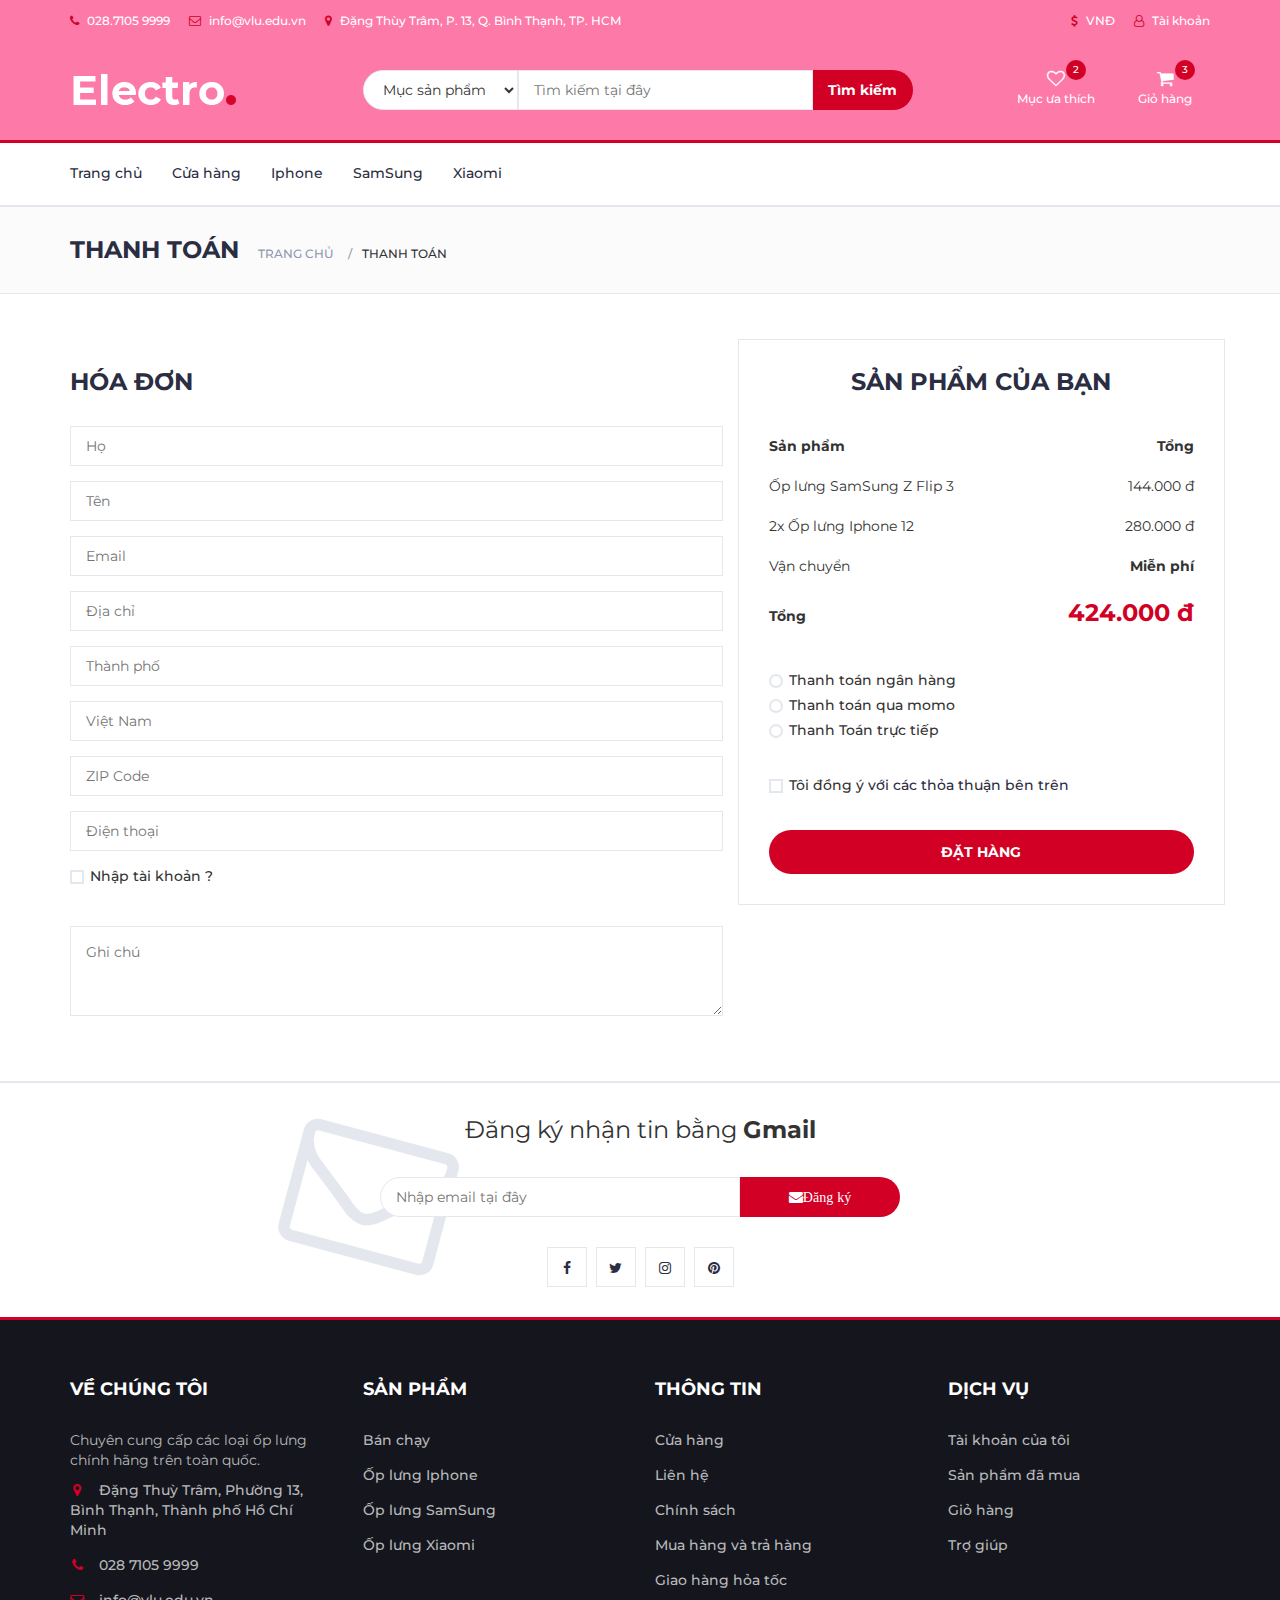
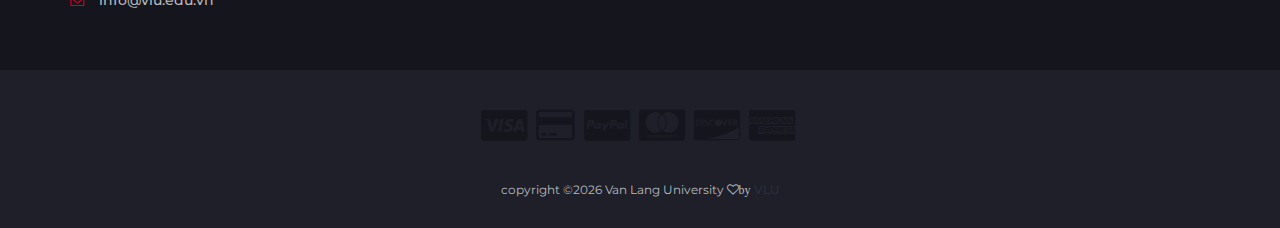
<file: checkout.html>
<!DOCTYPE html>
<html lang="en">
	<head>
		<meta charset="utf-8">
		<meta http-equiv="X-UA-Compatible" content="IE=edge">
		<meta name="viewport" content="width=device-width, initial-scale=1">
		 <!-- The above 3 meta tags *must* come first in the head; any other head content must come *after* these tags -->

		<title>Giỏ hàng - Thanh toán</title>

 		<!-- Google font -->
 		<link href="https://fonts.googleapis.com/css?family=Montserrat:400,500,700" rel="stylesheet">

 		<!-- Bootstrap -->
 		<link type="text/css" rel="stylesheet" href="css/bootstrap.min.css"/>

 		<!-- Slick -->
 		<link type="text/css" rel="stylesheet" href="css/slick.css"/>
 		<link type="text/css" rel="stylesheet" href="css/slick-theme.css"/>

 		<!-- nouislider -->
 		<link type="text/css" rel="stylesheet" href="css/nouislider.min.css"/>

 		<!-- Font Awesome Icon -->
 		<link rel="stylesheet" href="css/font-awesome.min.css">

 		<!-- Custom stlylesheet -->
 		<link type="text/css" rel="stylesheet" href="css/style.css"/>

		<!-- HTML5 shim and Respond.js for IE8 support of HTML5 elements and media queries -->
		<!-- WARNING: Respond.js doesn't work if you view the page via file:// -->
		<!--[if lt IE 9]>
		  <script src="https://oss.maxcdn.com/html5shiv/3.7.3/html5shiv.min.js"></script>
		  <script src="https://oss.maxcdn.com/respond/1.4.2/respond.min.js"></script>
		<![endif]-->
		<link rel="shortcut icon" href="favicon.ico" type="image/x-icon">
    </head>
	<body>
		<header>
			<!-- TOP HEADER -->
			<div id="top-header"style="background-color: #fd79a8;">
				<div class="container" style="background-color: #fd79a8;">
					<ul class="header-links pull-left">
						<li><a href="https://www.vanlanguni.edu.vn/"><i class="fa fa-phone"></i> 028.7105 9999 </a></li>
						<li><a href="https://www.vanlanguni.edu.vn/"><i class="fa fa-envelope-o"></i> info@vlu.edu.vn</a></li>
						<li><a href="https://www.vanlanguni.edu.vn/"><i class="fa fa-map-marker"></i> Đặng Thùy Trâm, P. 13, Q. Bình Thạnh, TP. HCM</a></li>
					</ul>
					<ul class="header-links pull-right">
						<li><a href="#"><i class="fa fa-dollar"></i> VNĐ</a></li>
						<li><a href="#"><i class="fa fa-user-o"></i> Tài khoản</a></li>
					</ul>
				</div>
			</div>
			<!-- /TOP HEADER -->

			<!-- MAIN HEADER -->
			<div id="header" style="background-color: #fd79a8;">
				<!-- container -->
				<div class="container">
					<!-- row -->
					<div class="row">
						<!-- LOGO -->
						<div class="col-md-3">
							<div class="header-logo">
								<a href="/index.html" class="logo">
									<img src="./img/logo.png" alt="">
								</a>
							</div>
						</div>
						<!-- /LOGO -->

						<!-- SEARCH BAR -->
						<div class="col-md-6">
							<div class="header-search">
								<form>
									<select class="input-select">
										<option value="0">Mục sản phẩm</option>
										<option value="1">Ốp iphone</option>
										<option value="1">Ốp SamSung</option>
									</select>
									<input class="input" placeholder="Tìm kiếm tại đây">
									<button class="search-btn">Tìm kiếm</button>
								</form>
							</div>
						</div>
						<!-- /SEARCH BAR -->


						<!-- ACCOUNT -->
						<div class="col-md-3 clearfix">
							<div class="header-ctn">
								<!-- Wishlist -->
								<div>
									<a href="#">
										<i class="fa fa-heart-o"></i>
										<span>Mục ưa thích</span>
										<div class="qty">2</div>
									</a>
								</div>
								<!-- /Wishlist -->

							<!-- Cart -->
							<div class="dropdown">
								<a class="dropdown-toggle" data-toggle="dropdown" aria-expanded="true">
									<i class="fa fa-shopping-cart"></i>
									<span>Giỏ hàng</span>
									<div class="qty">3</div>
								</a>
								<div class="cart-dropdown">
									<div class="cart-list">
										<div class="product-widget">
											<div class="product-img">
												<img src="./img/21.png" alt="">
											</div>
											<div class="product-body">
												<h3 class="product-name"><a href="#">Ốp lưng SamSung  Z lip 3 </a></h3>
												<h4 class="product-price"><span class="qty">1x</span>144.000 đ</h4>
											</div>
											<button class="delete"><i class="fa fa-close"></i></button>
										</div>

										<div class="product-widget">
											<div class="product-img">
												<img src="./img/19.png" alt="">
											</div>
											<div class="product-body">
												<h3 class="product-name"><a href="#">Ốp lưng Iphone 12</a></h3>
												<h4 class="product-price"><span class="qty">2x</span>140.000 đ</h4>
											</div>
											<button class="delete"><i class="fa fa-close"></i></button>
										</div>
									</div>
									<div class="cart-summary">
										<small>3 sản phẩm được chọn</small>
										<h5>Tổng: 424.000 đ </h5>
									</div>
									<div class="cart-btns">
										<a href="#">Xem giỏ hàng</a>
										<a href="/checkout.html"> Thanh toán <i class="fa fa-arrow-circle-right"></i></a>
									</div>
								</div>
							</div>
							<!-- /Cart -->

								<!-- Menu Toogle -->
								<div class="menu-toggle">
									<a href="#">
										<i class="fa fa-bars"></i>
										<span>Menu</span>
									</a>
								</div>
								<!-- /Menu Toogle -->
							</div>
						</div>
						<!-- /ACCOUNT -->
					</div>
					<!-- row -->
				</div>
				<!-- container -->
			</div>
			<!-- /MAIN HEADER -->
		</header>
		<!-- /HEADER -->

		<nav id="navigation">
			<!-- container -->
			<div class="container">
				<!-- responsive-nav -->
				<div id="responsive-nav">
					<!-- NAV -->
					<ul class="main-nav nav navbar-nav">
						<li><a href="./index.html">Trang chủ</a></li>
						<li><a href="./store.html">Cửa hàng</a></li>
						<li><a href="#">Iphone</a></li>
						<li><a href="#">SamSung</a></li>
						<li><a href="#">Xiaomi</a></li>
					</ul>
					<!-- /NAV -->
				</div>
				<!-- /responsive-nav -->
			</div>
			<!-- /container -->
		</nav>
		<!-- BREADCRUMB -->
		<div id="breadcrumb" class="section">
			<!-- container -->
			<div class="container">
				<!-- row -->
				<div class="row">
					<div class="col-md-12">
						<h3 class="breadcrumb-header">Thanh toán</h3>
						<ul class="breadcrumb-tree">
							<li><a href="/index.html">Trang chủ</a></li>
							<li class="active">Thanh toán</li>
						</ul>
					</div>
				</div>
				<!-- /row -->
			</div>
			<!-- /container -->
		</div>
		<!-- /BREADCRUMB -->

		<!-- SECTION -->
		<div class="section">
			<!-- container -->
			<div class="container">
				<!-- row -->
				<div class="row">

					<div class="col-md-7">
						<!-- Billing Details -->
						<div class="billing-details">
							<div class="section-title">
								<h3 class="title">Hóa đơn</h3>
							</div>
							<div class="form-group">
								<input class="input" type="text" name="first-name" placeholder="Họ">
							</div>
							<div class="form-group">
								<input class="input" type="text" name="last-name" placeholder="Tên">
							</div>
							<div class="form-group">
								<input class="input" type="email" name="email" placeholder="Email">
							</div>
							<div class="form-group">
								<input class="input" type="text" name="address" placeholder="Địa chỉ">
							</div>
							<div class="form-group">
								<input class="input" type="text" name="city" placeholder="Thành phố">
							</div>
							<div class="form-group">
								<input class="input" type="text" name="country" placeholder="Việt Nam" disabled>
							</div>
							<div class="form-group">
								<input class="input" type="text" name="zip-code" placeholder="ZIP Code">
							</div>
							<div class="form-group">
								<input class="input" type="tel" name="tel" placeholder="Điện thoại">
							</div>
							<div class="form-group">
								<div class="input-checkbox">
									<input type="checkbox" id="create-account">
									<label for="create-account">
										<span></span>
										Nhập tài khoản ?
									</label>
									<div class="caption">
										<p>Mật khẩu</p>
										<input class="input" type="password" name="password" placeholder="Nhập mật khẩu tại đây">
									</div>
								</div>
							</div>
						</div>
						<!-- /Billing Details -->

					

						<!-- Order notes -->
						<div class="order-notes">
							<textarea class="input" placeholder="Ghi chú"></textarea>
						</div>
						<!-- /Order notes -->
					</div>

					<!-- Order Details -->
					<div class="col-md-5 order-details">
						<div class="section-title text-center">
							<h3 class="title">Sản phẩm của bạn</h3>
						</div>
						<div class="order-summary">
							<div class="order-col">
								<div><strong>Sản phẩm</strong></div>
								<div><strong>Tổng</strong></div>
							</div>
							<div class="order-products">
								<div class="order-col">
									<div>Ốp lưng SamSung Z Flip 3</div>
									<div>144.000 đ</div>
								</div>
								<div class="order-col">
									<div>2x Ốp lưng Iphone 12</div>
									<div>280.000 đ</div>
								</div>
							</div>
							<div class="order-col">
								<div>Vận chuyển</div>
								<div><strong>Miễn phí</strong></div>
							</div>
							<div class="order-col">
								<div><strong>Tổng</strong></div>
								<div><strong class="order-total">424.000 đ</strong></div>
							</div>
						</div>
						<div class="payment-method">
							<div class="input-radio">
								<input type="radio" name="payment" id="payment-1">
								<label for="payment-1">
									<span></span>
									Thanh toán ngân hàng
								</label>
							</div>
							<div class="input-radio">
								<input type="radio" name="payment" id="payment-2">
								<label for="payment-2">
									<span></span>
									Thanh toán qua momo
								</label>
							</div>
							<div class="input-radio">
								<input type="radio" name="payment" id="payment-3">
								<label for="payment-3">
									<span></span>
									Thanh Toán trực tiếp
								</label>
							</div>
						</div>
						<div class="input-checkbox">
							<input type="checkbox" id="terms">
							<label for="terms">
								<span></span>
								Tôi đồng ý <a href="#">với các thỏa thuận bên trên</a>
							</label>
						</div>
						<a href="#" class="primary-btn order-submit">Đặt hàng</a>
					</div>
					<!-- /Order Details -->
				</div>
				<!-- /row -->
			</div>
			<!-- /container -->
		</div>
		<!-- /SECTION -->

<!-- NEWSLETTER -->
<div id="newsletter" class="section">
	<!-- container -->
	<div class="container">
		<!-- row -->
		<div class="row">
			<div class="col-md-12">
				<div class="newsletter">
					<p>Đăng ký nhận tin bằng <strong>Gmail</strong></p>
					<form>
						<input class="input" type="email" placeholder="Nhập email tại đây">
						<button class="newsletter-btn"><i class="fa fa-envelope">Đăng ký</i> </button>
					</form>
					<ul class="newsletter-follow">
						<li>
							<a href="#"><i class="fa fa-facebook"></i></a>
						</li>
						<li>
							<a href="#"><i class="fa fa-twitter"></i></a>
						</li>
						<li>
							<a href="#"><i class="fa fa-instagram"></i></a>
						</li>
						<li>
							<a href="#"><i class="fa fa-pinterest"></i></a>
						</li>
					</ul>
				</div>
			</div>
		</div>
		<!-- /row -->
	</div>
	<!-- /container -->
</div>
<!-- /NEWSLETTER -->

<!-- FOOTER -->
<footer id="footer">
	<!-- top footer -->
	<div class="section">
		<!-- container -->
		<div class="container">
			<!-- row -->
			<div class="row">
				<div class="col-md-3 col-xs-6">
					<div class="footer">
						<h3 class="footer-title">Về chúng tôi</h3>
						<p>Chuyên cung cấp các loại ốp lưng chính hãng trên toàn quốc.</p>
						<ul class="footer-links">
							<li><a href="https://www.vanlanguni.edu.vn/"><i class="fa fa-map-marker"></i>Đặng Thuỳ Trâm, Phường 13, Bình Thạnh, Thành phố Hồ Chí Minh</a></li>
							<li><a href="https://www.vanlanguni.edu.vn/"><i class="fa fa-phone"></i>028 7105 9999</a></li>
							<li><a href="https://www.vanlanguni.edu.vn/"><i class="fa fa-envelope-o"></i>info@vlu.edu.vn</a></li>
						</ul>
					</div>
				</div>

				<div class="col-md-3 col-xs-6">
					<div class="footer">
						<h3 class="footer-title">Sản phẩm</h3>
						<ul class="footer-links">
							<li><a href="#">Bán chạy</a></li>
							<li><a href="#">Ốp lưng Iphone</a></li>
							<li><a href="#">Ốp lưng SamSung</a></li>
							<li><a href="#">Ốp lưng Xiaomi</a></li>
						</ul>
					</div>
				</div>

				<div class="clearfix visible-xs"></div>

				<div class="col-md-3 col-xs-6">
					<div class="footer">
						<h3 class="footer-title">Thông tin</h3>
						<ul class="footer-links">
							<li><a href="#">Cửa hàng</a></li>
							<li><a href="#">Liên hệ</a></li>
							<li><a href="#">Chính sách</a></li>
							<li><a href="#">Mua hàng và trả hàng</a></li>
							<li><a href="#">Giao hàng hỏa tốc</a></li>
						</ul>
					</div>
				</div>

				<div class="col-md-3 col-xs-6">
					<div class="footer">
						<h3 class="footer-title">Dịch vụ</h3>
						<ul class="footer-links">
							<li><a href="#">Tài khoản của tôi</a></li>
							<li><a href="#">Sản phẩm đã mua</a></li>
							<li><a href="#">Giỏ hàng</a></li>
							<li><a href="#">Trợ giúp</a></li>
						</ul>
					</div>
				</div>
			</div>
			<!-- /row -->
		</div>
		<!-- /container -->
	</div>
	<!-- /top footer -->

	<!-- bottom footer -->
	<div id="bottom-footer" class="section">
		<div class="container">
			<!-- row -->
			<div class="row">
				<div class="col-md-12 text-center">
					<ul class="footer-payments">
						<li><a href="#"><i class="fa fa-cc-visa"></i></a></li>
						<li><a href="#"><i class="fa fa-credit-card"></i></a></li>
						<li><a href="#"><i class="fa fa-cc-paypal"></i></a></li>
						<li><a href="#"><i class="fa fa-cc-mastercard"></i></a></li>
						<li><a href="#"><i class="fa fa-cc-discover"></i></a></li>
						<li><a href="#"><i class="fa fa-cc-amex"></i></a></li>
					</ul>
					<span class="copyright">
						<!-- Link back to Colorlib can't be removed. Template is licensed under CC BY 3.0. -->
						copyright  &copy;<script>document.write(new Date().getFullYear());</script> Van Lang University <i class="fa fa-heart-o" aria-hidden="true">by</i>  <a href="https://www.vanlanguni.edu.vn/" target="_blank">VLU</a>
					<!-- Link back to Colorlib can't be removed. Template is licensed under CC BY 3.0. -->
					</span>
				</div>
			</div>
				<!-- /row -->
		</div>
		<!-- /container -->
	</div>
	<!-- /bottom footer -->
</footer>
<!-- /FOOTER -->

		<!-- jQuery Plugins -->
		<script src="js/jquery.min.js"></script>
		<script src="js/bootstrap.min.js"></script>
		<script src="js/slick.min.js"></script>
		<script src="js/nouislider.min.js"></script>
		<script src="js/jquery.zoom.min.js"></script>
		<script src="js/main.js"></script>

	</body>
</html>
</file>
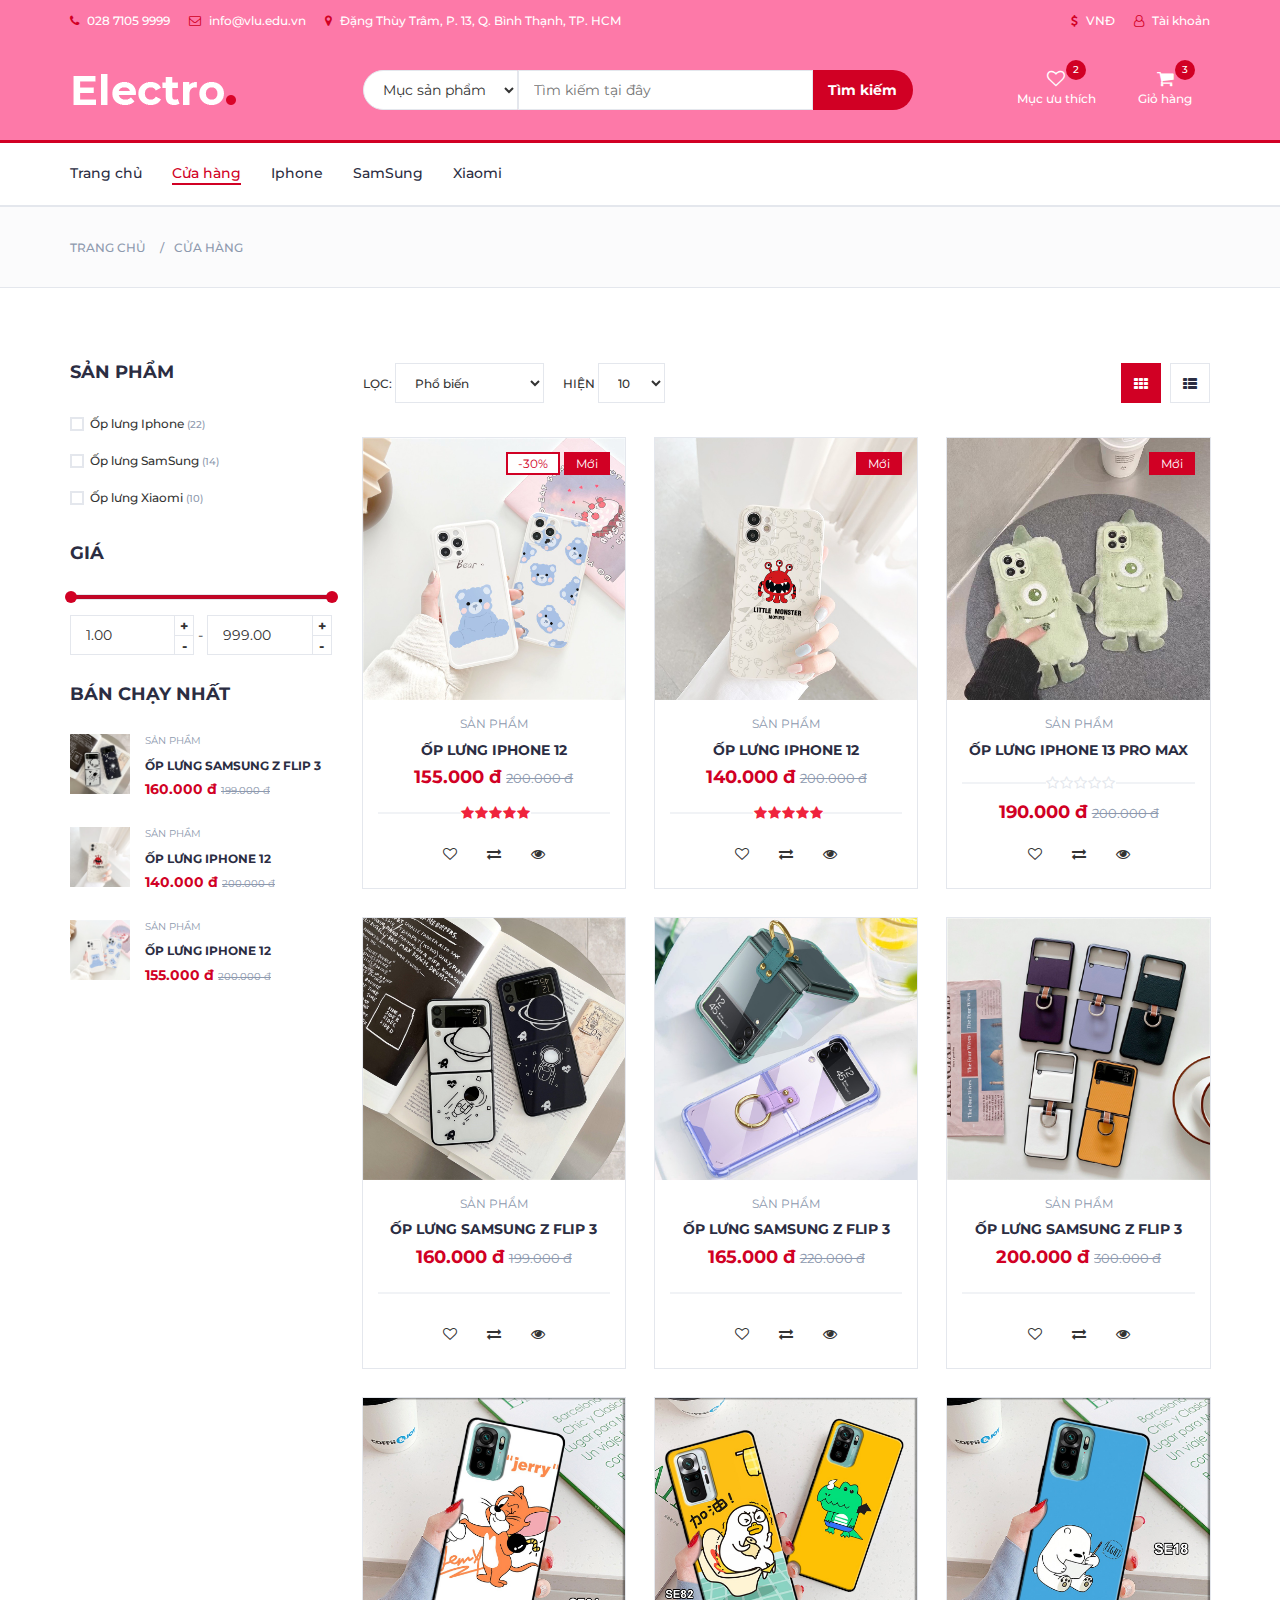
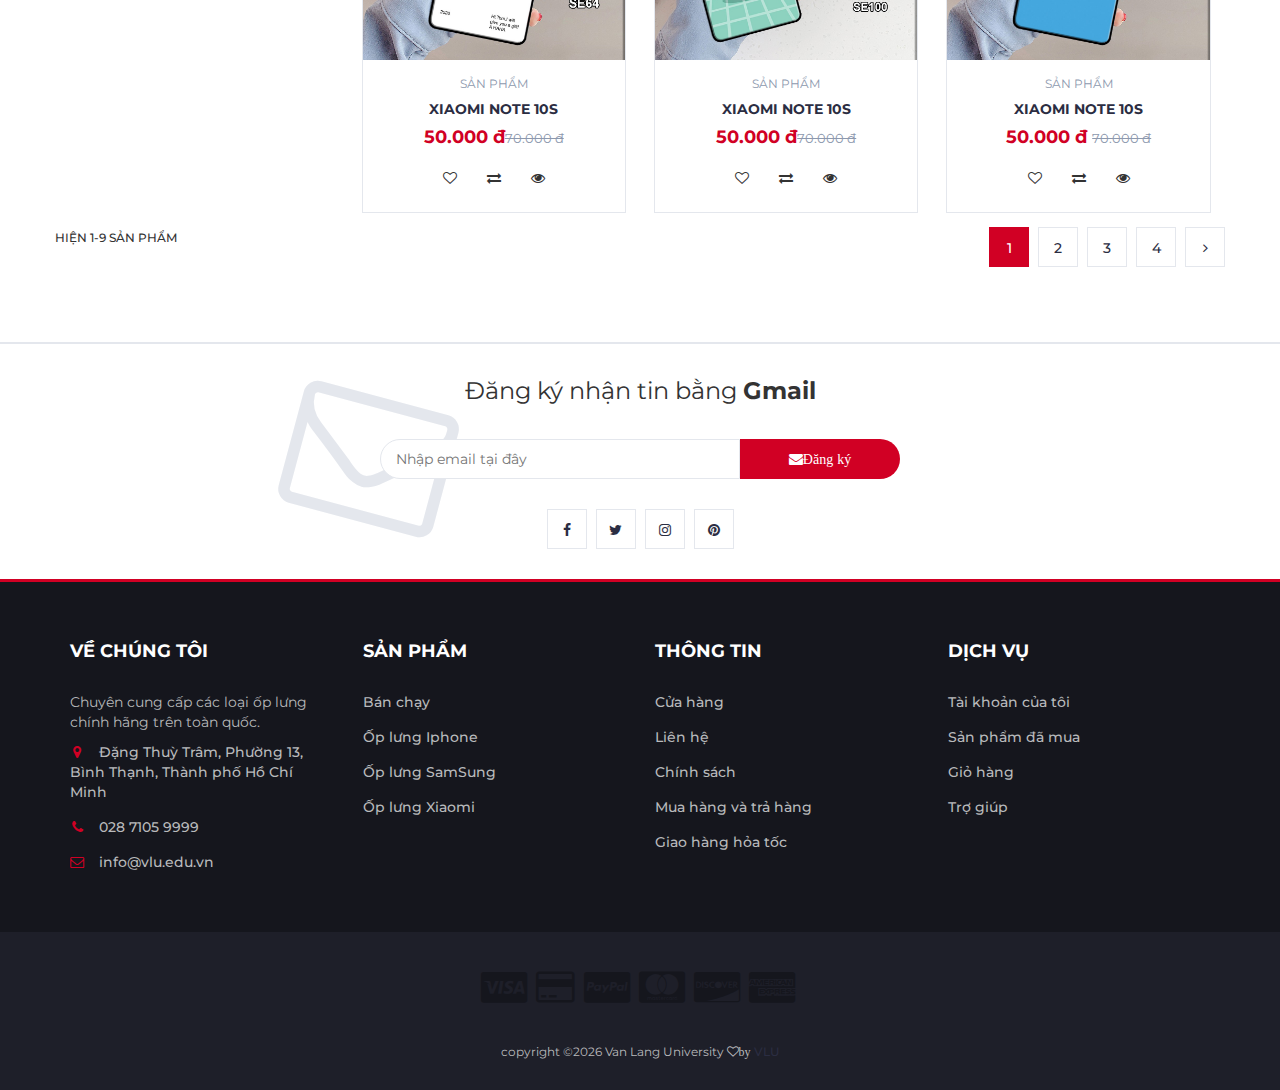
<file: store.html>
<!DOCTYPE html>
<html lang="en">
	<head>
		<meta charset="utf-8">
		<meta http-equiv="X-UA-Compatible" content="IE=edge">
		<meta name="viewport" content="width=device-width, initial-scale=1">
		 <!-- The above 3 meta tags *must* come first in the head; any other head content must come *after* these tags -->

		<title>Cửa hàng</title>

 		<!-- Google font -->
 		<link href="https://fonts.googleapis.com/css?family=Montserrat:400,500,700" rel="stylesheet">

 		<!-- Bootstrap -->
 		<link type="text/css" rel="stylesheet" href="css/bootstrap.min.css"/>

 		<!-- Slick -->
 		<link type="text/css" rel="stylesheet" href="css/slick.css"/>
 		<link type="text/css" rel="stylesheet" href="css/slick-theme.css"/>

 		<!-- nouislider -->
 		<link type="text/css" rel="stylesheet" href="css/nouislider.min.css"/>

 		<!-- Font Awesome Icon -->
 		<link rel="stylesheet" href="css/font-awesome.min.css">

 		<!-- Custom stlylesheet -->
 		<link type="text/css" rel="stylesheet" href="css/style.css"/>

		<!-- HTML5 shim and Respond.js for IE8 support of HTML5 elements and media queries -->
		<!-- WARNING: Respond.js doesn't work if you view the page via file:// -->
		<!--[if lt IE 9]>
		  <script src="https://oss.maxcdn.com/html5shiv/3.7.3/html5shiv.min.js"></script>
		  <script src="https://oss.maxcdn.com/respond/1.4.2/respond.min.js"></script>
		<![endif]-->
		<link rel="shortcut icon" href="favicon.ico" type="image/x-icon">
    </head>
	<body>
			<!-- HEADER -->
			<header>
				<!-- TOP HEADER -->
				<div id="top-header"style="background-color: #fd79a8;">
					<div class="container" style="background-color: #fd79a8;">
						<ul class="header-links pull-left">
							<li><a href="#"><i class="fa fa-phone"></i> 028 7105 9999</a></li>
							<li><a href="#"><i class="fa fa-envelope-o"></i> info@vlu.edu.vn</a></li>
							<li><a href="#"><i class="fa fa-map-marker"></i> Đặng Thùy Trâm, P. 13, Q. Bình Thạnh, TP. HCM</a></li>
						</ul>
						<ul class="header-links pull-right">
							<li><a href="#"><i class="fa fa-dollar"></i> VNĐ</a></li>
							<li><a href="#"><i class="fa fa-user-o"></i> Tài khoản</a></li>
						</ul>
					</div>
				</div>
				<!-- /TOP HEADER -->
	
				<!-- MAIN HEADER -->
				<div id="header" style="background-color: #fd79a8;">
					<!-- container -->
					<div class="container">
						<!-- row -->
						<div class="row">
							<!-- LOGO -->
							<div class="col-md-3">
								<div class="header-logo">
									<a href="/index.html" class="logo">
										<img src="./img/logo.png" alt="">
									</a>
								</div>
							</div>
							<!-- /LOGO -->
	
							<!-- SEARCH BAR -->
							<div class="col-md-6">
								<div class="header-search">
									<form>
										<select class="input-select">
											<option value="0">Mục sản phẩm</option>
											<option value="1">Ốp iphone</option>
											<option value="1">Ốp SamSung</option>
										</select>
										<input class="input" placeholder="Tìm kiếm tại đây">
										<button class="search-btn">Tìm kiếm</button>
									</form>
								</div>
							</div>
							<!-- /SEARCH BAR -->
	
							<!-- ACCOUNT -->
							<div class="col-md-3 clearfix">
								<div class="header-ctn">
									<!-- Wishlist -->
									<div>
										<a href="#">
											<i class="fa fa-heart-o"></i>
											<span>Mục ưu thích</span>
											<div class="qty">2</div>
										</a>
									</div>
									<!-- /Wishlist -->
	
									<!-- Cart -->
									<div class="dropdown">
										<a class="dropdown-toggle" data-toggle="dropdown" aria-expanded="true" >
											<i class="fa fa-shopping-cart"></i>
											<span>Giỏ hàng</span>
											<div class="qty">3</div>
										</a>
										<div class="cart-dropdown">
											<div class="cart-list">
												<div class="product-widget">
													<div class="product-img">
														<img src="./img/21.png" alt="">
													</div>
													<div class="product-body">
														<h3 class="product-name"><a href="#">Ốp lưng SamSung  Z lip 3 </a></h3>
														<h4 class="product-price"><span class="qty">1x</span>144.000 đ</h4>
													</div>
													<button class="delete"><i class="fa fa-close"></i></button>
												</div>
	
												<div class="product-widget">
													<div class="product-img">
														<img src="./img/19.png" alt="">
													</div>
													<div class="product-body">
														<h3 class="product-name"><a href="#">Ốp lưng Iphone 12</a></h3>
														<h4 class="product-price"><span class="qty">2x</span>140.000 đ</h4>
													</div>
													<button class="delete"><i class="fa fa-close"></i></button>
												</div>
											</div>
											<div class="cart-summary">
												<small>3 sản phẩm được chọn</small>
												<h5>Tổng: 424.000 đ </h5>
											</div>
											<div class="cart-btns">
												<a href="./checkout.html">Xem giỏ hàng</a>
												<a href="./checkout.html"> Thanh toán <i class="fa fa-arrow-circle-right"></i></a>
											</div>
										</div>
									</div>
									<!-- /Cart -->
	
									<!-- Menu Toogle -->
									<div class="menu-toggle">
										<a href="#">
											<i class="fa fa-bars"></i>
											<span>Menu</span>
										</a>
									</div>
									<!-- /Menu Toogle -->
								</div>
							</div>
							<!-- /ACCOUNT -->
						</div>
						<!-- row -->
					</div>
					<!-- container -->
				</div>
				<!-- /MAIN HEADER -->
			</header>
			<!-- /HEADER -->
	
			<!-- NAVIGATION -->
			<nav id="navigation">
				<!-- container -->
				<div class="container">
					<!-- responsive-nav -->
					<div id="responsive-nav">
						<!-- NAV -->
						<ul class="main-nav nav navbar-nav">
							<li><a href="/index.html">Trang chủ</a></li>
							<li class="active"><a href="./store.html">Cửa hàng</a></li>
							<li><a href="#">Iphone</a></li>
							<li><a href="#">SamSung</a></li>
							<li><a href="#">Xiaomi</a></li>
						</ul>
						<!-- /NAV -->
					</div>
					<!-- /responsive-nav -->
				</div>
				<!-- /container -->
			</nav>
			<!-- /NAVIGATION -->

		<!-- BREADCRUMB -->
		<div id="breadcrumb" class="section">
			<!-- container -->
			<div class="container">
				<!-- row -->
				<div class="row">
					<div class="col-md-12">
						<ul class="breadcrumb-tree">
							<li><a href="./index.html">Trang chủ</a></li>
							<li><a href="./store.html">Cửa hàng</a></li>
						</ul>
					</div>
				</div>
				<!-- /row -->
			</div>
			<!-- /container -->
		</div>
		<!-- /BREADCRUMB -->

		<!-- SECTION -->
		<div class="section">
			<!-- container -->
			<div class="container">
				<!-- row -->
				<div class="row">
					<!-- ASIDE -->
					<div id="aside" class="col-md-3">
						<!-- aside Widget -->
						<div class="aside">
							<h3 class="aside-title">Sản phẩm</h3>
							<div class="checkbox-filter">

								<div class="input-checkbox">
									<input type="checkbox" id="category-1">
									<label for="category-1">
										<span></span>
										Ốp lưng Iphone
										<small>(22)</small>
									</label>
								</div>

								<div class="input-checkbox">
									<input type="checkbox" id="category-2">
									<label for="category-2">
										<span></span>
										Ốp lưng SamSung
										<small>(14)</small>
									</label>
								</div>

								<div class="input-checkbox">
									<input type="checkbox" id="category-3">
									<label for="category-3">
										<span></span>
										Ốp lưng Xiaomi
										<small>(10)</small>
									</label>
								</div>
							</div>
						</div>
						<!-- /aside Widget -->

						<!-- aside Widget -->
						<div class="aside">
							<h3 class="aside-title">Giá</h3>
							<div class="price-filter">
								<div id="price-slider"></div>
								<div class="input-number price-min">
									<input id="price-min" type="number">
									<span class="qty-up">+</span>
									<span class="qty-down">-</span>
								</div>
								<span>-</span>
								<div class="input-number price-max">
									<input id="price-max" type="number">
									<span class="qty-up">+</span>
									<span class="qty-down">-</span>
								</div>
							</div>
						</div>
						<!-- /aside Widget -->

						<!-- /aside Widget -->

						<!-- aside Widget -->
						<div class="aside">
							<h3 class="aside-title">Bán chạy nhất</h3>
							<div class="product-widget">
								<div class="product-img">
									<img src="./img/22.jpeg" alt="">
								</div>
								<div class="product-body">
									<p class="product-category">Sản phẩm</p>
									<h3 class="product-name"><a href="#">Ốp lưng SamSung Z Flip 3</a></h3>
									<h4 class="product-price">160.000 đ <del class="product-old-price">199.000 đ</del></h4>
								</div>
							</div>

							<div class="product-widget">
								<div class="product-img">
									<img src="./img/19.png" alt="">
								</div>
								<div class="product-body">
									<p class="product-category">Sản phẩm</p>
									<h3 class="product-name"><a href="#">Ốp lưng Iphone 12</a></h3>
									<h4 class="product-price">140.000 đ <del class="product-old-price">200.000 đ</del></h4>
								</div>
							</div>

							<div class="product-widget">
								<div class="product-img">
									<img src="./img/13.png" alt="">
								</div>
								<div class="product-body">
									<p class="product-category">Sản phẩm</p>
									<h3 class="product-name"><a href="#">Ốp lưng Iphone 12</a></h3>
									<h4 class="product-price">155.000 đ <del class="product-old-price">200.000 đ</del></h4>
								</div>
							</div>
						</div>
						<!-- /aside Widget -->
					</div>
					<!-- /ASIDE -->

					<!-- STORE -->
					<div id="store" class="col-md-9">
						<!-- store top filter -->
						<div class="store-filter clearfix">
							<div class="store-sort">
								<label>
									Lọc:
									<select class="input-select">
										<option value="0">Phổ biến</option>
										<option value="1">Thời gian ra mắt</option>
									</select>
								</label>

								<label>
									Hiện
									<select class="input-select">
										<option value="0">10</option>
										<option value="1">20</option>
									</select>
								</label>
							</div>
							<ul class="store-grid">
								<li class="active"><i class="fa fa-th"></i></li>
								<li><a href="#"><i class="fa fa-th-list"></i></a></li>
							</ul>
						</div>
						<!-- /store top filter -->

						<!-- store products -->
						<div class="row">
							<!-- product -->
							<div class="col-md-4 col-xs-6">
								<div class="product">
									<div class="product-img">
										<img src="./img/13.png" alt="">
										<div class="product-label">
											<span class="sale">-30%</span>
											<span class="new">Mới</span>
										</div>
									</div>
									<div class="product-body">
										<p class="product-category">Sản phẩm</p>
										<h3 class="product-name"><a href="#">Ốp lưng Iphone 12</a></h3>
										<h4 class="product-price">155.000 đ <del class="product-old-price">200.000 đ</del></h4>
										<div class="product-rating">
											<i class="fa fa-star"></i>
											<i class="fa fa-star"></i>
											<i class="fa fa-star"></i>
											<i class="fa fa-star"></i>
											<i class="fa fa-star"></i>
										</div>
										<div class="product-btns">
											<button class="add-to-wishlist"><i class="fa fa-heart-o"></i><span class="tooltipp">Thêm vào giỏ hàng</span></button>
											<button class="add-to-compare"><i class="fa fa-exchange"></i><span class="tooltipp">So sánh</span></button>
											<button class="quick-view"><i class="fa fa-eye"></i><span class="tooltipp">Đánh giá nhanh</span></button>
										</div>
									</div>
									<div class="add-to-cart">
										<button class="add-to-cart-btn"onclick="window.location.href='./product.html'"><i class="fa fa-shopping-cart"></i> Mua</button>
									</div>
								</div>
							</div>
							<!-- /product -->

							<!-- product -->
							<div class="col-md-4 col-xs-6">
								<div class="product">
									<div class="product-img">
										<img src="./img/19.png" alt="">
										<div class="product-label">
											<span class="new">Mới</span>
										</div>
									</div>
									<div class="product-body">
										<p class="product-category">Sản phẩm</p>
										<h3 class="product-name"><a href="#">Ốp lưng Iphone 12</a></h3>
										<h4 class="product-price">140.000 đ <del class="product-old-price">200.000 đ</del></h4>
										<div class="product-rating">
											<i class="fa fa-star"></i>
											<i class="fa fa-star"></i>
											<i class="fa fa-star"></i>
											<i class="fa fa-star"></i>
											<i class="fa fa-star"></i>
										</div>
										<div class="product-btns">
											<button class="add-to-wishlist"><i class="fa fa-heart-o"></i><span class="tooltipp">Thêm vào giỏ hàng</span></button>
											<button class="add-to-compare"><i class="fa fa-exchange"></i><span class="tooltipp">So sánh</span></button>
											<button class="quick-view"><i class="fa fa-eye"></i><span class="tooltipp">Đánh giá nhanh</span></button>
										</div>
									</div>
									<div class="add-to-cart">
										<button class="add-to-cart-btn" onclick="window.location.href='./product.html'"><i class="fa fa-shopping-cart"></i> </a> Mua</button>
									</div>
								</div>
							</div>
							<!-- /product -->

							<div class="clearfix visible-sm visible-xs"></div>

							<!-- product -->
							<div class="col-md-4 col-xs-6">
								<div class="product">
									<div class="product-img">
										<img src="./img/14.png" alt="">
										<div class="product-label">
											<span class="new">Mới</span>
										</div>
									</div>
									
									<div class="product-body">
										<p class="product-category">Sản phẩm</p>
										<h3 class="product-name"><a href="#">Ốp lưng Iphone 13 Pro Max</a></h3>
										<div class="product-rating">
											<i class="fa fa-star-o"></i>
											<i class="fa fa-star-o"></i>
											<i class="fa fa-star-o"></i>
											<i class="fa fa-star-o"></i>
											<i class="fa fa-star-o"></i>
										</div>
										<h4 class="product-price">190.000 đ <del class="product-old-price">200.000 đ</del></h4>
										<div class="product-btns">
											<button class="add-to-wishlist"><i class="fa fa-heart-o"></i><span class="tooltipp">Thêm vào giỏ hàng</span></button>
											<button class="add-to-compare"><i class="fa fa-exchange"></i><span class="tooltipp">So sánh</span></button>
											<button class="quick-view"><i class="fa fa-eye"></i><span class="tooltipp">Đánh giá nhanh</span></button>
										</div>
									</div>
									<div class="add-to-cart">
										<button class="add-to-cart-btn" onclick="window.location.href='./product.html'"><i class="fa fa-shopping-cart"></i> Mua</button>
									</div>
								</div>
							</div>
							<!-- /product -->

							<div class="clearfix visible-lg visible-md"></div>

							<!-- product -->
							<div class="col-md-4 col-xs-6">
								<div class="product">
									<div class="product-img">
										<img src="./img/22.jpeg" alt="">
									</div>
									<div class="product-body">
										<p class="product-category">Sản phẩm</p>
										<h3 class="product-name"><a href="#">Ốp lưng SamSung Z Flip 3 </a></h3>
										<h4 class="product-price">160.000 đ <del class="product-old-price">199.000 đ</del></h4>
										<div class="product-rating">
										</div>
										<div class="product-btns">
											<button class="add-to-wishlist"><i class="fa fa-heart-o"></i><span class="tooltipp">Thêm vào giỏ hàng</span></button>
											<button class="add-to-compare"><i class="fa fa-exchange"></i><span class="tooltipp">So sánh</span></button>
											<button class="quick-view"><i class="fa fa-eye"></i><span class="tooltipp">Đánh giá nhanh</span></button>
										</div>
									</div>
									<div class="add-to-cart">
										<button class="add-to-cart-btn" onclick="window.location.href='./product.html'"><i class="fa fa-shopping-cart"></i> Mua</button>
									</div>
								</div>
							</div>
							<!-- /product -->

							<div class="clearfix visible-sm visible-xs"></div>

							<!-- product -->
							<div class="col-md-4 col-xs-6">
								<div class="product">
									<div class="product-img">
										<img src="./img/21.png" alt="">
									</div>
									<div class="product-body">
										<p class="product-category">Sản phẩm</p>
										<h3 class="product-name"><a href="#">Ốp lưng SamSung Z Flip 3 </a></h3>
										<h4 class="product-price">165.000 đ <del class="product-old-price">220.000 đ</del></h4>
										<div class="product-rating">
										</div>
										<div class="product-btns">
											<button class="add-to-wishlist"><i class="fa fa-heart-o"></i><span class="tooltipp">Thêm vào giỏ hàng</span></button>
											<button class="add-to-compare"><i class="fa fa-exchange"></i><span class="tooltipp">So sánh</span></button>
											<button class="quick-view"><i class="fa fa-eye"></i><span class="tooltipp">Đánh giá nhanh</span></button>
										</div>
									</div>
									<div class="add-to-cart">
										<button class="add-to-cart-btn" onclick="window.location.href='./product.html'"><i class="fa fa-shopping-cart"></i> Mua</button>
									</div>
								</div>
							</div>
							<!-- /product -->

							<!-- product -->
							<div class="col-md-4 col-xs-6">
								<div class="product">
									<div class="product-img">
										<img src="./img/23.jpeg" alt="">
									</div>
									<div class="product-body">
										<p class="product-category">Sản phẩm</p>
										<h3 class="product-name"><a href="#">Ốp lưng SamSung Z Flip 3 </a></h3>
										<h4 class="product-price">200.000 đ <del class="product-old-price">300.000 đ</del></h4>
										<div class="product-rating">
										</div>
										<div class="product-btns">
											<button class="add-to-wishlist"><i class="fa fa-heart-o"></i><span class="tooltipp">Thêm vào giỏ hàng</span></button>
											<button class="add-to-compare"><i class="fa fa-exchange"></i><span class="tooltipp">So sánh</span></button>
											<button class="quick-view"><i class="fa fa-eye"></i><span class="tooltipp">Đánh giá nhanh</span></button>
										</div>
									</div>
									<div class="add-to-cart">
										<button class="add-to-cart-btn" onclick="window.location.href='./product.html'"><i class="fa fa-shopping-cart"></i> Mua</button>
									</div>
								</div>
							</div>
							<!-- /product -->

							<div class="clearfix visible-lg visible-md visible-sm visible-xs"></div>

							<!-- product -->
							<div class="col-md-4 col-xs-6">
								<div class="product">
									<div class="product-img">
										<img src="./img/8.png" alt="">
									</div>
									<div class="product-body">
										<p class="product-category">Sản phẩm</p>
										<h3 class="product-name"><a href="#">Xiaomi Note 10s</a></h3>
										<h4 class="product-price">50.000 đ<del class="product-old-price">70.000 đ</del></h4>
										<div class="product-btns">
											<button class="add-to-wishlist"><i class="fa fa-heart-o"></i><span class="tooltipp">Thêm vào giỏ hàng</span></button>
											<button class="add-to-compare"><i class="fa fa-exchange"></i><span class="tooltipp">So sánh</span></button>
											<button class="quick-view"><i class="fa fa-eye"></i><span class="tooltipp">Đánh giá nhanh</span></button>
										</div>
									</div>
									<div class="add-to-cart">
										<button class="add-to-cart-btn" onclick="window.location.href='./product.html'"><i class="fa fa-shopping-cart"></i> Mua</button>
									</div>
								</div>
							</div>
							<!-- /product -->

							<!-- product -->
							<div class="col-md-4 col-xs-6">
								<div class="product">
									<div class="product-img">
										<img src="./img/7.png" alt="">
									</div>
									<div class="product-body">
										<p class="product-category">Sản phẩm</p>
										<h3 class="product-name"><a href="#">Xiaomi Note 10s</a></h3>
										<h4 class="product-price">50.000 đ<del class="product-old-price">70.000 đ</del></h4>
										<div class="product-btns">
											<button class="add-to-wishlist"><i class="fa fa-heart-o"></i><span class="tooltipp">Thêm vào giỏ hàng</span></button>
											<button class="add-to-compare"><i class="fa fa-exchange"></i><span class="tooltipp">So sánh</span></button>
											<button class="quick-view"><i class="fa fa-eye"></i><span class="tooltipp">Đánh giá nhanh</span></button>
										</div>
									</div>
									<div class="add-to-cart">
										<button class="add-to-cart-btn" onclick="window.location.href='./product.html'"><i class="fa fa-shopping-cart"></i> Mua</button>
									</div>
								</div>
							</div>
							<!-- /product -->

							<div class="clearfix visible-sm visible-xs"></div>

							<!-- product -->
							<div class="col-md-4 col-xs-6">
								<div class="product">
									<div class="product-img">
										<img src="./img/10.png" alt="">
									</div>
									<div class="product-body">
										<p class="product-category">Sản phẩm</p>
										<h3 class="product-name"><a href="#">Xiaomi Note 10s</a></h3>
										<h4 class="product-price">50.000 đ <del class="product-old-price"> 70.000 đ</del></h4>
										<div class="product-btns">
											<button class="add-to-wishlist"><i class="fa fa-heart-o"></i><span class="tooltipp">Thêm vào giỏ hàng</span></button>
											<button class="add-to-compare"><i class="fa fa-exchange"></i><span class="tooltipp">So sánh</span></button>
											<button class="quick-view"><i class="fa fa-eye"></i><span class="tooltipp">Đánh giá nhanh</span></button>
										</div>
									</div>
									<div class="add-to-cart">
										<button class="add-to-cart-btn" onclick="window.location.href='./product.html'"><i class="fa fa-shopping-cart"></i> Mua</button>
									</div>
								</div>
							</div>
							</div>
							<!-- /product -->
						</div>
						<!-- /store products -->

						<!-- store bottom filter -->
						<div class="store-filter clearfix">
							<span class="store-qty">Hiện 1-9 sản phẩm</span>
							<ul class="store-pagination">
								<li class="active">1</li>
								<li><a href="#">2</a></li>
								<li><a href="#">3</a></li>
								<li><a href="#">4</a></li>
								<li><a href="#"><i class="fa fa-angle-right"></i></a></li>
							</ul>
						</div>
						<!-- /store bottom filter -->
					</div>
					<!-- /STORE -->
				</div>
				<!-- /row -->
			</div>
			<!-- /container -->
		</div>
		<!-- /SECTION -->

<!-- NEWSLETTER -->
<div id="newsletter" class="section">
	<!-- container -->
	<div class="container">
		<!-- row -->
		<div class="row">
			<div class="col-md-12">
				<div class="newsletter">
					<p>Đăng ký nhận tin bằng <strong>Gmail</strong></p>
					<form>
						<input class="input" type="email" placeholder="Nhập email tại đây">
						<button class="newsletter-btn"><i class="fa fa-envelope">Đăng ký</i> </button>
					</form>
					<ul class="newsletter-follow">
						<li>
							<a href="#"><i class="fa fa-facebook"></i></a>
						</li>
						<li>
							<a href="#"><i class="fa fa-twitter"></i></a>
						</li>
						<li>
							<a href="#"><i class="fa fa-instagram"></i></a>
						</li>
						<li>
							<a href="#"><i class="fa fa-pinterest"></i></a>
						</li>
					</ul>
				</div>
			</div>
		</div>
		<!-- /row -->
	</div>
	<!-- /container -->
</div>
<!-- /NEWSLETTER -->

<!-- FOOTER -->
<footer id="footer">
	<!-- top footer -->
	<div class="section">
		<!-- container -->
		<div class="container">
			<!-- row -->
			<div class="row">
				<div class="col-md-3 col-xs-6">
					<div class="footer">
						<h3 class="footer-title">Về chúng tôi</h3>
						<p>Chuyên cung cấp các loại ốp lưng chính hãng trên toàn quốc.</p>
						<ul class="footer-links">
							<li><a href="https://www.vanlanguni.edu.vn/"><i class="fa fa-map-marker"></i>Đặng Thuỳ Trâm, Phường 13, Bình Thạnh, Thành phố Hồ Chí Minh</a></li>
							<li><a href="https://www.vanlanguni.edu.vn/"><i class="fa fa-phone"></i>028 7105 9999</a></li>
							<li><a href="https://www.vanlanguni.edu.vn/"><i class="fa fa-envelope-o"></i>info@vlu.edu.vn</a></li>
						</ul>
					</div>
				</div>

				<div class="col-md-3 col-xs-6">
					<div class="footer">
						<h3 class="footer-title">Sản phẩm</h3>
						<ul class="footer-links">
							<li><a href="#">Bán chạy</a></li>
							<li><a href="#">Ốp lưng Iphone</a></li>
							<li><a href="#">Ốp lưng SamSung</a></li>
							<li><a href="#">Ốp lưng Xiaomi</a></li>
						</ul>
					</div>
				</div>

				<div class="clearfix visible-xs"></div>

				<div class="col-md-3 col-xs-6">
					<div class="footer">
						<h3 class="footer-title">Thông tin</h3>
						<ul class="footer-links">
							<li><a href="#">Cửa hàng</a></li>
							<li><a href="#">Liên hệ</a></li>
							<li><a href="#">Chính sách</a></li>
							<li><a href="#">Mua hàng và trả hàng</a></li>
							<li><a href="#">Giao hàng hỏa tốc</a></li>
						</ul>
					</div>
				</div>

				<div class="col-md-3 col-xs-6">
					<div class="footer">
						<h3 class="footer-title">Dịch vụ</h3>
						<ul class="footer-links">
							<li><a href="#">Tài khoản của tôi</a></li>
							<li><a href="#">Sản phẩm đã mua</a></li>
							<li><a href="#">Giỏ hàng</a></li>
							<li><a href="#">Trợ giúp</a></li>
						</ul>
					</div>
				</div>
			</div>
			<!-- /row -->
		</div>
		<!-- /container -->
	</div>
	<!-- /top footer -->

	<!-- bottom footer -->
	<div id="bottom-footer" class="section">
		<div class="container">
			<!-- row -->
			<div class="row">
				<div class="col-md-12 text-center">
					<ul class="footer-payments">
						<li><a href="#"><i class="fa fa-cc-visa"></i></a></li>
						<li><a href="#"><i class="fa fa-credit-card"></i></a></li>
						<li><a href="#"><i class="fa fa-cc-paypal"></i></a></li>
						<li><a href="#"><i class="fa fa-cc-mastercard"></i></a></li>
						<li><a href="#"><i class="fa fa-cc-discover"></i></a></li>
						<li><a href="#"><i class="fa fa-cc-amex"></i></a></li>
					</ul>
					<span class="copyright">
						<!-- Link back to Colorlib can't be removed. Template is licensed under CC BY 3.0. -->
						copyright  &copy;<script>document.write(new Date().getFullYear());</script> Van Lang University <i class="fa fa-heart-o" aria-hidden="true">by</i>  <a href="https://www.vanlanguni.edu.vn/" target="_blank">VLU</a>
					<!-- Link back to Colorlib can't be removed. Template is licensed under CC BY 3.0. -->
					</span>
				</div>
			</div>
				<!-- /row -->
		</div>
		<!-- /container -->
	</div>
	<!-- /bottom footer -->
</footer>
<!-- /FOOTER -->

		<!-- jQuery Plugins -->
		<script src="js/jquery.min.js"></script>
		<script src="js/bootstrap.min.js"></script>
		<script src="js/slick.min.js"></script>
		<script src="js/nouislider.min.js"></script>
		<script src="js/jquery.zoom.min.js"></script>
		<script src="js/main.js"></script>

	</body>
</html>
</file>
<file: css/style.css>
/*
Template Name: Electro - HTML Ecommerce Template
Author: yaminncco

Colors:
	Body 		: #333
	Headers 	: #2B2D42
	Primary 	: #D10024
	Dark 		: #15161D ##1E1F29
	Grey 		: #E4E7ED #FBFBFC #8D99AE #B9BABC

Fonts: Montserrat

Table OF Contents
------------------------------------
1 > GENERAL
------ Typography
------ Buttons
------ Inputs
------ Sections
------ Breadcrumb
2 > HEADER
------ Top header
------ Logo
------ Search
------ Cart
3 > NAVIGATION
------ Main nav
------ Responsive Nav
4 > CATEGORY SHOP
5 > HOT DEAL
6 > PRODUCT
------ Product
------ Widget product
------ Product slick
7 > STORE PAGE
------ Aside
------ Store
8 > PRODUCT DETAILS PAGE
------ Product view
------ Product details
------ Product tab
9 > CHECKOUT PAGE
10 > NEWSLETTER
11 > FOOTER
11 > SLICK STYLE
12 > RESPONSIVE
------------------------------------*/

/*=========================================================
	01 -> GENERAL
===========================================================*/

/*----------------------------*\
	Typography
\*----------------------------*/

body {
  font-family: 'Montserrat', sans-serif;
  font-weight: 400;
  color: #333;
}

h1, h2, h3, h4, h5, h6 {
  color: #2B2D42;
  font-weight: 700;
  margin: 0 0 10px;
}

a {
  color: #2B2D42;
  font-weight: 500;
  -webkit-transition: 0.2s color;
  transition: 0.2s color;
}

a:hover, a:focus {
  color: #D10024;
  text-decoration: none;
  outline: none;
}

ul, ol {
  margin: 0;
  padding: 0;
  list-style: none
}

/*----------------------------*\
	Buttons
\*----------------------------*/

.primary-btn {
  display: inline-block;
  padding: 12px 30px;
  background-color: #D10024;
  border: none;
  border-radius: 40px;
  color: #FFF;
  text-transform: uppercase;
  font-weight: 700;
  text-align: center;
  -webkit-transition: 0.2s all;
  transition: 0.2s all;
}

.primary-btn:hover, .primary-btn:focus {
  opacity: 0.9;
  color: #FFF;
}

/*----------------------------*\
	Inputs
\*----------------------------*/

/*-- Text input --*/

.input {
  height: 40px;
  padding: 0px 15px;
  border: 1px solid #E4E7ED;
  background-color: #FFF;
  width: 100%;
}

textarea.input {
  padding: 15px;
  min-height: 90px;
}

/*-- Number input --*/

.input-number {
  position: relative;
}

.input-number input[type="number"]::-webkit-inner-spin-button, .input-number input[type="number"]::-webkit-outer-spin-button {
  -webkit-appearance: none;
  margin: 0;
}

.input-number input[type="number"] {
  -moz-appearance: textfield;
  height: 40px;
  width: 100%;
  border: 1px solid #E4E7ED;
  background-color: #FFF;
  padding: 0px 35px 0px 15px;
}

.input-number .qty-up, .input-number .qty-down {
  position: absolute;
  display: block;
  width: 20px;
  height: 20px;
  border: 1px solid #E4E7ED;
  background-color: #FFF;
  text-align: center;
  font-weight: 700;
  cursor: pointer;
  -webkit-user-select: none;
  -moz-user-select: none;
  -ms-user-select: none;
  user-select: none;
}

.input-number .qty-up {
  right: 0;
  top: 0;
  border-bottom: 0px;
}

.input-number .qty-down {
  right: 0;
  bottom: 0;
}

.input-number .qty-up:hover, .input-number .qty-down:hover {
  background-color: #E4E7ED;
  color: #D10024;
}

/*-- Select input --*/

.input-select {
  padding: 0px 15px;
  background: #FFF;
  border: 1px solid #E4E7ED;
  height: 40px;
}

/*-- checkbox & radio input --*/

.input-radio, .input-checkbox {
  position: relative;
  display: block;
}

.input-radio input[type="radio"]:not(:checked), .input-radio input[type="radio"]:checked, .input-checkbox input[type="checkbox"]:not(:checked), .input-checkbox input[type="checkbox"]:checked {
  position: absolute;
  margin-left: -9999px;
  visibility: hidden;
}

.input-radio label, .input-checkbox label {
  font-weight: 500;
  min-height: 20px;
  padding-left: 20px;
  margin-bottom: 5px;
  cursor: pointer;
}

.input-radio input[type="radio"]+label span, .input-checkbox input[type="checkbox"]+label span {
  position: absolute;
  left: 0px;
  top: 4px;
  width: 14px;
  height: 14px;
  border: 2px solid #E4E7ED;
  background: #FFF;
}

.input-radio input[type="radio"]+label span {
  border-radius: 50%;
}

.input-radio input[type="radio"]+label span:after {
  content: "";
  position: absolute;
  left: 50%;
  top: 50%;
  -webkit-transform: translate(-50%, -50%) scale(0);
  -ms-transform: translate(-50%, -50%) scale(0);
  transform: translate(-50%, -50%) scale(0);
  background-color: #FFF;
  width: 4px;
  height: 4px;
  border-radius: 50%;
  opacity: 0;
  -webkit-transition: all 0.2s;
  transition: all 0.2s;
}

.input-checkbox input[type="checkbox"]+label span:after {
  content: '✔';
  position: absolute;
  top: -2px;
  left: 1px;
  font-size: 10px;
  color: #FFF;
  opacity: 0;
  -webkit-transform: scale(0);
  -ms-transform: scale(0);
  transform: scale(0);
  -webkit-transition: all 0.2s;
  transition: all 0.2s;
}

.input-radio input[type="radio"]:checked+label span, .input-checkbox input[type="checkbox"]:checked+label span {
  background-color: #D10024;
  border-color: #D10024;
}

.input-radio input[type="radio"]:checked+label span:after {
  opacity: 1;
  -webkit-transform: translate(-50%, -50%) scale(1);
  -ms-transform: translate(-50%, -50%) scale(1);
  transform: translate(-50%, -50%) scale(1);
}

.input-checkbox input[type="checkbox"]:checked+label span:after {
  opacity: 1;
  -webkit-transform: scale(1);
  -ms-transform: scale(1);
  transform: scale(1);
}

.input-radio .caption, .input-checkbox .caption {
  margin-top: 5px;
  max-height: 0;
  overflow: hidden;
  -webkit-transition: 0.3s max-height;
  transition: 0.3s max-height;
}

.input-radio input[type="radio"]:checked~.caption, .input-checkbox input[type="checkbox"]:checked~.caption {
  max-height: 800px;
}

/*----------------------------*\
	Section
\*----------------------------*/

.section {
  padding-top: 30px;
  padding-bottom: 30px;
}

.section-title {
  position: relative;
  margin-bottom: 30px;
  margin-top: 15px;
}

.section-title .title {
  display: inline-block;
  text-transform: uppercase;
  margin: 0px;
}

.section-title .section-nav {
  float: right;
}

.section-title .section-nav .section-tab-nav {
  display: inline-block;
}

.section-tab-nav li {
  display: inline-block;
  margin-right: 15px;
}

.section-tab-nav li:last-child {
  margin-right: 0px;
}

.section-tab-nav li a {
  font-weight: 700;
  color: #8D99AE;
}

.section-tab-nav li a:after {
  content: "";
  display: block;
  width: 0%;
  height: 2px;
  background-color: #D10024;
  -webkit-transition: 0.2s all;
  transition: 0.2s all;
}

.section-tab-nav li.active a {
  color: #D10024;
}

.section-tab-nav li a:hover:after, .section-tab-nav li a:focus:after, .section-tab-nav li.active a:after {
  width: 100%;
}

.section-title .section-nav .products-slick-nav {
  top: 0px;
  right: 0px;
}

/*----------------------------*\
	Breadcrumb
\*----------------------------*/

#breadcrumb {
  padding: 30px 0px;
  background: #FBFBFC;
  border-bottom: 1px solid #E4E7ED;
  margin-bottom: 30px;
}

#breadcrumb .breadcrumb-header {
  display: inline-block;
  margin-top: 0px;
  margin-bottom: 0px;
  margin-right: 15px;
  text-transform: uppercase;
}

#breadcrumb .breadcrumb-tree {
  display: inline-block;
}

#breadcrumb .breadcrumb-tree li {
  display: inline-block;
  font-size: 12px;
  font-weight: 500;
  text-transform: uppercase;
}

#breadcrumb .breadcrumb-tree li+li {
  margin-left: 10px;
}

#breadcrumb .breadcrumb-tree li+li:before {
  content: '/';
  display: inline-block;
  color: #8D99AE;
  margin-right: 10px;
}

#breadcrumb .breadcrumb-tree li a {
  color: #8D99AE;
}

#breadcrumb .breadcrumb-tree li a:hover {
  color: #D10024;
}

/*=========================================================
	02 -> HEADER
===========================================================*/

/*----------------------------*\
	Top header
\*----------------------------*/

#top-header {
  padding-top: 10px;
  padding-bottom: 10px;
  background-color: #1E1F29;
}

.header-links li {
  display: inline-block;
  margin-right: 15px;
  font-size: 12px;
}

.header-links li:last-child {
  margin-right: 0px;
}

.header-links li a {
  color: #FFF;
}

.header-links li a:hover {
  color: #D10024;
}

.header-links li i {
  color: #D10024;
  margin-right: 5px;
}

/*----------------------------*\
	Logo
\*----------------------------*/

#header {
  padding-top: 15px;
  padding-bottom: 15px;
  background-color: #15161D;
}

.header-logo {
  float: left;
}

.header-logo .logo img {
  display: block;
}

/*----------------------------*\
	Search
\*----------------------------*/

.header-search {
  padding: 15px 0px;
}

.header-search form {
  position: relative;
}

.header-search form .input-select {
  margin-right: -4px;
  border-radius: 40px 0px 0px 40px;
}

.header-search form .input {
  width: calc(100% - 260px);
  margin-right: -4px;
}

.header-search form .search-btn {
  height: 40px;
  width: 100px;
  background: #D10024;
  color: #FFF;
  font-weight: 700;
  border: none;
  border-radius: 0px 40px 40px 0px;
}

/*----------------------------*\
	Cart
\*----------------------------*/

.header-ctn {
  float: right;
  padding: 15px 0px;
}

.header-ctn>div {
  display: inline-block;
}

.header-ctn>div+div {
  margin-left: 15px;
}

.header-ctn>div>a {
  display: block;
  position: relative;
  width: 90px;
  text-align: center;
  color: #FFF;
}

.header-ctn>div>a>i {
  display: block;
  font-size: 18px;
}

.header-ctn>div>a>span {
  font-size: 12px;
}

.header-ctn>div>a>.qty {
  position: absolute;
  right: 15px;
  top: -10px;
  width: 20px;
  height: 20px;
  line-height: 20px;
  text-align: center;
  border-radius: 50%;
  font-size: 10px;
  color: #FFF;
  background-color: #D10024;
}

.header-ctn .menu-toggle {
  display: none;
}

.cart-dropdown {
  position: absolute;
  width: 300px;
  background: #FFF;
  padding: 15px;
  -webkit-box-shadow: 0px 0px 0px 2px #E4E7ED;
  box-shadow: 0px 0px 0px 2px #E4E7ED;
  z-index: 99;
  right: 0;
  opacity: 0;
  visibility: hidden;
}

.dropdown.open>.cart-dropdown {
  opacity: 1;
  visibility: visible;
}

.cart-dropdown .cart-list {
  max-height: 180px;
  overflow-y: scroll;
  margin-bottom: 15px;
}

.cart-dropdown .cart-list .product-widget {
  padding: 0px;
  -webkit-box-shadow: none;
  box-shadow: none;
}

.cart-dropdown .cart-list .product-widget:last-child {
  margin-bottom: 0px;
}

.cart-dropdown .cart-list .product-widget .product-img {
  left: 0px;
  top: 0px;
}

.cart-dropdown .cart-list .product-widget .product-body .product-price {
  color: #2B2D42;
}

.cart-dropdown .cart-btns {
  margin: 0px -17px -17px;
}

.cart-dropdown .cart-btns>a {
  display: inline-block;
  width: calc(50% - 0px);
  padding: 12px;
  background-color: #D10024;
  color: #FFF;
  text-align: center;
  font-weight: 700;
  -webkit-transition: 0.2s all;
  transition: 0.2s all;
}

.cart-dropdown .cart-btns>a:first-child {
  margin-right: -4px;
  background-color: #1e1f29;
}

.cart-dropdown .cart-btns>a:hover {
  opacity: 0.9;
}

.cart-dropdown .cart-summary {
  border-top: 1px solid #E4E7ED;
  padding-top: 15px;
  padding-bottom: 15px;
}

/*=========================================================
	03 -> Navigation
===========================================================*/

#navigation {
  background: #FFF;
  border-bottom: 2px solid #E4E7ED;
  border-top: 3px solid #D10024;
}

/*----------------------------*\
	Main nav
\*----------------------------*/

.main-nav>li+li {
  margin-left: 30px
}

.main-nav>li>a {
  padding: 20px 0px;
}

.main-nav>li>a:hover, .main-nav>li>a:focus, .main-nav>li.active>a {
  color: #D10024;
  background-color: transparent;
}

.main-nav>li>a:after {
  content: "";
  display: block;
  width: 0%;
  height: 2px;
  background-color: #D10024;
  -webkit-transition: 0.2s all;
  transition: 0.2s all;
}

.main-nav>li>a:hover:after, .main-nav>li>a:focus:after, .main-nav>li.active>a:after {
  width: 100%;
}

.header-ctn li.nav-toggle {
  display: none;
}

/*----------------------------*\
	responsive nav
\*----------------------------*/

@media only screen and (max-width: 991px) {
  .header-ctn .menu-toggle {
    display: inline-block;
  }
  #responsive-nav {
    position: fixed;
    left: 0;
    top: 0;
    background: #15161D;
    height: 100vh;
    max-width: 250px;
    width: 0%;
    overflow: hidden;
    z-index: 22;
    padding-top: 60px;
    -webkit-transform: translateX(-100%);
    -ms-transform: translateX(-100%);
    transform: translateX(-100%);
    -webkit-transition: 0.2s all;
    transition: 0.2s all;
  }
  #responsive-nav.active {
    -webkit-transform: translateX(0%);
    -ms-transform: translateX(0%);
    transform: translateX(0%);
    width: 100%;
  }
  .main-nav {
    margin: 0px;
    float: none;
  }
  .main-nav>li {
    display: block;
    float: none;
  }
  .main-nav>li+li {
    margin-left: 0px;
  }
  .main-nav>li>a {
    padding: 15px;
    color: #FFF;
  }
}

/*=========================================================
	04 -> CATEGORY SHOP
===========================================================*/

.shop {
  position: relative;
  overflow: hidden;
  margin: 15px 0px;
}

.shop:before {
  content: "";
  position: absolute;
  top: 0;
  bottom: 0;
  left: 0px;
  width: 60%;
  background: #fd79a8;;
  opacity: 0.7;
  -webkit-transform: skewX(-45deg);
  -ms-transform: skewX(-45deg);
  transform: skewX(-45deg);
}

.shop:after {
  content: "";
  position: absolute;
  top: 0;
  bottom: 0;
  left: 1px;
  width: 100%;
  background: #fd79a8;;
  opacity: 0.9;
  -webkit-transform: skewX(-45deg) translateX(-100%);
  -ms-transform: skewX(-45deg) translateX(-100%);
  transform: skewX(-45deg) translateX(-100%);
}

.shop .shop-img {
  position: relative;
  background-color: #E4E7ED;
  z-index: -1;
}

.shop .shop-img>img {
  width: 100%;
  -webkit-transition: 0.2s all;
  transition: 0.2s all;
}

.shop:hover .shop-img>img {
  -webkit-transform: scale(1.1);
  -ms-transform: scale(1.1);
  transform: scale(1.1);
}

.shop .shop-body {
  position: absolute;
  top: 0;
  width: 75%;
  padding: 30px;
  z-index: 10;
}

.shop .shop-body h3 {
  color: #FFF;
}

.shop .shop-body .cta-btn {
  color: #FFF;
  text-transform: uppercase;
}

/*=========================================================
	05 -> HOT DEAL
===========================================================*/

#hot-deal.section {
  padding: 60px 0px;
  margin: 30px 0px;
  background-color: #E4E7ED;
  background-image: url('../img/bg1.jpg');
  background-position: center;
  background-repeat: no-repeat;
  background-size: cover;
}

.hot-deal {
  text-align: center;
}

.hot-deal .hot-deal-countdown {
  margin-bottom: 30px;
}

.hot-deal .hot-deal-countdown>li {
  position: relative;
  display: inline-block;
  width: 100px;
  height: 100px;
  background: #D10024e6;
  text-align: center;
  border-radius: 50%;
  margin: 0px 5px;
}

.hot-deal .hot-deal-countdown>li>div {
  position: absolute;
  left: 0;
  right: 0;
  top: 50%;
  -webkit-transform: translateY(-50%);
  -ms-transform: translateY(-50%);
  transform: translateY(-50%);
}

.hot-deal .hot-deal-countdown>li>div h3 {
  color: #FFF;
  margin-bottom: 0px;
}

.hot-deal .hot-deal-countdown>li>div span {
  display: block;
  font-size: 10px;
  text-transform: uppercase;
  color: #FFF;
}

.hot-deal p {
  text-transform: uppercase;
  font-size: 24px;
}

.hot-deal .cta-btn {
  margin-top: 15px;
}

/*=========================================================
	06 -> PRODUCT
===========================================================*/

/*----------------------------*\
	product
\*----------------------------*/

.product {
  position: relative;
  margin: 15px 0px;
  -webkit-box-shadow: 0px 0px 0px 0px #E4E7ED, 0px 0px 0px 1px #E4E7ED;
  box-shadow: 0px 0px 0px 0px #E4E7ED, 0px 0px 0px 1px #E4E7ED;
  -webkit-transition: 0.2s all;
  transition: 0.2s all;
}

.product:hover {
  -webkit-box-shadow: 0px 0px 6px 0px #E4E7ED, 0px 0px 0px 2px #D10024;
  box-shadow: 0px 0px 6px 0px #E4E7ED, 0px 0px 0px 2px #D10024;
}

.product .product-img {
  position: relative;
}

.product .product-img>img {
  width: 100%;
}

.product .product-img .product-label {
  position: absolute;
  top: 15px;
  right: 15px;
}

.product .product-img .product-label>span {
  border: 2px solid;
  padding: 2px 10px;
  font-size: 12px;
}

.product .product-img .product-label>span.sale {
  background-color: #FFF;
  border-color: #D10024;
  color: #D10024;
}

.product .product-img .product-label>span.new {
  background-color: #D10024;
  border-color: #D10024;
  color: #FFF;
}

.product .product-body {
  position: relative;
  padding: 15px;
  background-color: #FFF;
  text-align: center;
  z-index: 20;
}

.product .product-body .product-category {
  text-transform: uppercase;
  font-size: 12px;
  color: #8D99AE;
}

.product .product-body .product-name {
  text-transform: uppercase;
  font-size: 14px;
}

.product .product-body .product-name>a {
  font-weight: 700;
}

.product .product-body .product-name>a:hover, .product .product-body .product-name>a:focus {
  color: #D10024;
}

.product .product-body .product-price {
  color: #D10024;
  font-size: 18px;
}

.product .product-body .product-price .product-old-price {
  font-size: 70%;
  font-weight: 400;
  color: #8D99AE;
}

.product .product-body .product-rating {
  position: relative;
  margin: 15px 0px 10px;
  height: 20px;
}

.product .product-body .product-rating>i {
  position: relative;
  width: 14px;
  margin-right: -4px;
  background: #FFF;
  color: #E4E7ED;
  z-index: 10;
}

.product .product-body .product-rating>i.fa-star {
  color: #ef233c;
}

.product .product-body .product-rating:after {
  content: "";
  position: absolute;
  top: 50%;
  left: 0;
  right: 0;
  -webkit-transform: translateY(-50%);
  -ms-transform: translateY(-50%);
  transform: translateY(-50%);
  height: 1px;
  background-color: #E4E7ED;
}

.product .product-body .product-btns>button {
  position: relative;
  width: 40px;
  height: 40px;
  line-height: 40px;
  background: transparent;
  border: none;
  -webkit-transition: 0.2s all;
  transition: 0.2s all;
}

.product .product-body .product-btns>button:hover {
  background-color: #E4E7ED;
  color: #D10024;
  border-radius: 50%;
}

.product .product-body .product-btns>button .tooltipp {
  position: absolute;
  bottom: 100%;
  left: 50%;
  -webkit-transform: translate(-50%, -15px);
  -ms-transform: translate(-50%, -15px);
  transform: translate(-50%, -15px);
  width: 150px;
  padding: 10px;
  font-size: 12px;
  line-height: 10px;
  background: #1e1f29;
  color: #FFF;
  text-transform: uppercase;
  z-index: 10;
  opacity: 0;
  visibility: hidden;
  -webkit-transition: 0.2s all;
  transition: 0.2s all;
}

.product .product-body .product-btns>button:hover .tooltipp {
  opacity: 1;
  visibility: visible;
  -webkit-transform: translate(-50%, -5px);
  -ms-transform: translate(-50%, -5px);
  transform: translate(-50%, -5px);
}

.product .add-to-cart {
  position: absolute;
  left: 1px;
  right: 1px;
  bottom: 1px;
  padding: 15px;
  background: #fd79a8;
  text-align: center;
  -webkit-transform: translateY(0%);
  -ms-transform: translateY(0%);
  transform: translateY(0%);
  -webkit-transition: 0.2s all;
  transition: 0.2s all;
  z-index: 2;
}

.product:hover .add-to-cart {
  -webkit-transform: translateY(100%);
  -ms-transform: translateY(100%);
  transform: translateY(100%);
}

.product .add-to-cart .add-to-cart-btn {
  position: relative;
  border: 2px solid transparent;
  height: 40px;
  padding: 0 30px;
  background-color: #ef233c;
  color: #FFF;
  text-transform: uppercase;
  font-weight: 700;
  border-radius: 40px;
  -webkit-transition: 0.2s all;
  transition: 0.2s all;
}

.product .add-to-cart .add-to-cart-btn>i {
  position: absolute;
  left: 0;
  top: 0;
  width: 40px;
  height: 40px;
  line-height: 38px;
  color: #D10024;
  opacity: 0;
  visibility: hidden;
}

.product .add-to-cart .add-to-cart-btn:hover {
  background-color: #FFF;
  color: #D10024;
  border-color: #D10024;
  padding: 0px 30px 0px 50px;
}

.product .add-to-cart .add-to-cart-btn:hover>i {
  opacity: 1;
  visibility: visible;
}

/*----------------------------*\
	Widget product
\*----------------------------*/

.product-widget {
  position: relative;
}

.product-widget+.product-widget {
  margin: 30px 0px;
}

.product-widget .product-img {
  position: absolute;
  left: 0px;
  top: 0px;
  width: 60px;
}

.product-widget .product-img>img {
  width: 100%;
}

.product-widget .product-body {
  padding-left: 75px;
  min-height: 60px;
}

.product-widget .product-body .product-category {
  text-transform: uppercase;
  font-size: 10px;
  color: #8D99AE;
}

.product-widget .product-body .product-name {
  text-transform: uppercase;
  font-size: 12px;
}

.product-widget .product-body .product-name>a {
  font-weight: 700;
}

.product-widget .product-body .product-name>a:hover, .product-widget .product-body .product-name>a:focus {
  color: #D10024;
}

.product-widget .product-body .product-price {
  font-size: 14px;
  color: #D10024;
}

.product-widget .product-body .product-price .product-old-price {
  font-size: 70%;
  font-weight: 400;
  color: #8D99AE;
}

.product-widget .product-body .product-price .qty {
  font-weight: 400;
  margin-right: 10px;
}

.product-widget .delete {
  position: absolute;
  top: 0;
  left: 0;
  height: 14px;
  width: 14px;
  text-align: center;
  font-size: 10px;
  padding: 0;
  background: #1e1f29;
  border: none;
  color: #FFF;
}

/*----------------------------*\
	Products slick
\*----------------------------*/

.products-slick .slick-list {
  padding-bottom: 60px;
  margin-bottom: -60px;
  z-index: 2;
}

.products-slick .product.slick-slide {
  margin: 15px;
}

.products-tabs>.tab-pane {
  display: block;
  height: 0;
  opacity: 0;
  visibility: hidden;
  overflow-y: hidden;
  padding-bottom: 60px;
  margin-bottom: -60px;
}

.products-tabs>.tab-pane.active {
  opacity: 1;
  visibility: visible;
  height: auto;
}

.products-slick-nav {
  position: absolute;
  right: 15px;
  z-index: 10;
}

.products-slick-nav .slick-prev, .products-slick-nav .slick-next {
  position: static;
  -webkit-transform: none;
  -ms-transform: none;
  transform: none;
  width: 20px;
  height: 20px;
  display: inline-block !important;
  margin: 0px 2px;
}

.products-slick-nav .slick-prev:before, .products-slick-nav .slick-next:before {
  font-size: 14px;
}

/*=========================================================
	07 -> PRODUCTS PAGE
===========================================================*/

/*----------------------------*\
	Aside
\*----------------------------*/

.aside+.aside {
  margin-top: 30px;
}

.aside>.aside-title {
  text-transform: uppercase;
  font-size: 18px;
  margin: 15px 0px 30px;
}

/*-- checkbox Filter --*/

.checkbox-filter>div+div {
  margin-top: 10px;
}

.checkbox-filter .input-radio label, .checkbox-filter .input-checkbox label {
  font-size: 12px;
}

.checkbox-filter .input-radio label small, .checkbox-filter .input-checkbox label small {
  color: #8D99AE;
}

/*-- Price Filter --*/

#price-slider {
  margin-bottom: 15px;
}

.noUi-target {
  background-color: #FFF;
  -webkit-box-shadow: none;
  box-shadow: none;
  border: 1px solid #E4E7ED;
  border-radius: 0px;
}

.noUi-connect {
  background-color: #D10024;
}

.noUi-horizontal {
  height: 6px;
}

.noUi-horizontal .noUi-handle {
  width: 12px;
  height: 12px;
  left: -6px;
  top: -4px;
  border: none;
  background: #D10024;
  -webkit-box-shadow: none;
  box-shadow: none;
  border-radius: 50%;
}

.noUi-handle:before, .noUi-handle:after {
  display: none;
}

.price-filter .input-number {
  display: inline-block;
  width: calc(50% - 7px);
}

/*----------------------------*\
	Store
\*----------------------------*/

.store-filter {
  margin-bottom: 15px;
  margin-top: 15px;
}

/*-- Store Sort --*/

.store-sort {
  display: inline-block;
}

.store-sort label {
  font-weight: 500;
  font-size: 12px;
  text-transform: uppercase;
  margin-right: 15px;
}

/*-- Store Grid --*/

.store-grid {
  float: right;
}

.store-grid li {
  display: inline-block;
  width: 40px;
  height: 40px;
  line-height: 40px;
  background-color: #FFF;
  border: 1px solid #E4E7ED;
  text-align: center;
  -webkit-transition: 0.2s all;
  transition: 0.2s all;
}

.store-grid li+li {
  margin-left: 5px;
}

.store-grid li:hover {
  background-color: #E4E7ED;
  color: #D10024;
}

.store-grid li.active {
  background-color: #D10024;
  border-color: #D10024;
  color: #FFF;
  cursor: default;
}

.store-grid li a {
  display: block;
}

/*-- Store Pagination --*/

.store-pagination {
  float: right;
}

.store-pagination li {
  display: inline-block;
  width: 40px;
  height: 40px;
  line-height: 40px;
  text-align: center;
  background-color: #FFF;
  border: 1px solid #E4E7ED;
  -webkit-transition: 0.2s all;
  transition: 0.2s all;
}

.store-pagination li+li {
  margin-left: 5px;
}

.store-pagination li:hover {
  background-color: #E4E7ED;
  color: #D10024;
}

.store-pagination li.active {
  background-color: #D10024;
  border-color: #D10024;
  color: #FFF;
  font-weight: 500;
  cursor: default;
}

.store-pagination li a {
  display: block;
}

.store-qty {
  margin-right: 30px;
  font-weight: 500;
  text-transform: uppercase;
  font-size: 12px;
}

/*=========================================================
	08 -> PRODUCT DETAILS PAGE
===========================================================*/

/*----------------------------*\
	Product view
\*----------------------------*/

#product-main-img .slick-prev {
  -webkit-transform: translateX(-15px);
  -ms-transform: translateX(-15px);
  transform: translateX(-15px);
  left: 15px;
}

#product-main-img .slick-next {
  -webkit-transform: translateX(15px);
  -ms-transform: translateX(15px);
  transform: translateX(15px);
  right: 15px;
}

#product-main-img .slick-prev, #product-main-img .slick-next {
  opacity: 0;
  visibility: hidden;
  -webkit-transition: 0.2s all;
  transition: 0.2s all;
}

#product-main-img:hover .slick-prev, #product-main-img:hover .slick-next {
  -webkit-transform: translateX(0%);
  -ms-transform: translateX(0%);
  transform: translateX(0%);
  opacity: 1;
  visibility: visible;
}

#product-main-img .zoomImg {
  background-color: #FFF;
}

#product-imgs .product-preview {
  margin: 0px 5px;
  border: 1px solid #E4E7ED;
}

#product-imgs .product-preview.slick-current {
  border-color: #D10024;
}

#product-imgs .slick-prev {
  top: -20px;
  left: 50%;
  -webkit-transform: translateX(-50%);
  -ms-transform: translateX(-50%);
  transform: translateX(-50%);
}

#product-imgs .slick-next {
  top: calc(100% - 20px);
  left: 50%;
  -webkit-transform: translateX(-50%);
  -ms-transform: translateX(-50%);
  transform: translateX(-50%);
}

#product-imgs .slick-prev:before {
  content: "\f106";
}

#product-imgs .slick-next:before {
  content: "\f107";
}

.product-preview img {
  width: 100%;
}

/*----------------------------*\
	Product details
\*----------------------------*/

.product-details .product-name {
  text-transform: uppercase;
  font-size: 18px;
}

.product-details .product-rating {
  display: inline-block;
  margin-right: 15px;
}

.product-details .product-rating>i {
  color: #E4E7ED;
}

.product-details .product-rating>i.fa-star {
  color: #D10024;
}

.product-details .review-link {
  font-size: 12px;
}

.product-details .product-price {
  display: inline-block;
  font-size: 24px;
  margin-top: 10px;
  margin-bottom: 15px;
  color: #D10024;
}

.product-details .product-price .product-old-price {
  font-size: 70%;
  font-weight: 400;
  color: #8D99AE;
}

.product-details .product-available {
  font-size: 12px;
  text-transform: uppercase;
  font-weight: 700;
  margin-left: 30px;
  color: #D10024;
}

.product-details .product-options {
  margin-top: 30px;
  margin-bottom: 30px;
}

.product-details .product-options label {
  font-weight: 500;
  font-size: 12px;
  text-transform: uppercase;
  margin-right: 15px;
  margin-bottom: 0px;
}

.product-details .product-options .input-select {
  width: 90px;
}

.product-details .add-to-cart {
  margin-bottom: 30px;
}

.product-details .add-to-cart .add-to-cart-btn {
  position: relative;
  border: 2px solid transparent;
  height: 40px;
  padding: 0 30px;
  background-color: #ef233c;
  color: #FFF;
  text-transform: uppercase;
  font-weight: 700;
  border-radius: 40px;
  -webkit-transition: 0.2s all;
  transition: 0.2s all;
}

.product-details .add-to-cart .add-to-cart-btn>i {
  position: absolute;
  left: 0;
  top: 0;
  width: 40px;
  height: 40px;
  line-height: 38px;
  color: #D10024;
  opacity: 0;
  visibility: hidden;
}

.product-details .add-to-cart .add-to-cart-btn:hover {
  background-color: #FFF;
  color: #D10024;
  border-color: #D10024;
  padding: 0px 30px 0px 50px;
}

.product-details .add-to-cart .add-to-cart-btn:hover>i {
  opacity: 1;
  visibility: visible;
}

.product-details .add-to-cart .qty-label {
  display: inline-block;
  font-weight: 500;
  font-size: 12px;
  text-transform: uppercase;
  margin-right: 15px;
  margin-bottom: 0px;
}

.product-details .add-to-cart .qty-label .input-number {
  width: 90px;
  display: inline-block;
}

.product-details .product-btns li {
  display: inline-block;
  text-transform: uppercase;
  font-size: 12px;
}

.product-details .product-btns li+li {
  margin-left: 15px;
}

.product-details .product-links {
  margin-top: 15px;
}

.product-details .product-links li {
  display: inline-block;
  text-transform: uppercase;
  font-size: 12px;
}

.product-details .product-links li+li {
  margin-left: 10px;
}

/*----------------------------*\
	 Product tab
\*----------------------------*/

#product-tab {
  margin-top: 60px;
}

#product-tab .tab-nav {
  position: relative;
  text-align: center;
  padding: 15px 0px;
  margin-bottom: 30px;
}

#product-tab .tab-nav:after {
  content: "";
  position: absolute;
  left: 0;
  right: 0;
  top: 50%;
  height: 1px;
  background-color: #E4E7ED;
  z-index: -1;
}

#product-tab .tab-nav li {
  display: inline-block;
  background: #FFF;
  padding: 0px 15px;
}

#product-tab .tab-nav li+li {
  margin-left: 15px;
}

#product-tab .tab-nav li a {
  display: block;
  font-weight: 700;
  color: #8D99AE;
}

#product-tab .tab-nav li.active a {
  color: #D10024;
}

#product-tab .tab-nav li a:after {
  content: "";
  display: block;
  width: 0%;
  height: 2px;
  background-color: #D10024;
  -webkit-transition: 0.2s all;
  transition: 0.2s all;
}

#product-tab .tab-nav li a:hover:after, #product-tab .tab-nav li a:focus:after, #product-tab .tab-nav li.active a:after {
  width: 100%;
}

/*-- Rating --*/

.rating-avg {
  font-size: 24px;
  font-weight: 700;
  margin-bottom: 15px;
}

.rating-avg .rating-stars {
  margin-left: 10px;
}

.rating-avg .rating-stars, .rating .rating-stars {
  display: inline-block;
}

.rating-avg .rating-stars>i, .rating .rating-stars>i {
  color: #E4E7ED;
}

.rating-avg .rating-stars>i.fa-star, .rating .rating-stars>i.fa-star {
  color: #D10024;
}

.rating li {
  margin: 5px 0px;
}

.rating .rating-progress {
  position: relative;
  display: inline-block;
  height: 9px;
  background-color: #E4E7ED;
  width: 120px;
  margin: 0px 10px;
  border-radius: 5px;
}

.rating .rating-progress>div {
  background-color: #D10024;
  position: absolute;
  left: 0;
  top: 0;
  bottom: 0;
  border-radius: 5px;
}

.rating .sum {
  display: inline-block;
  font-size: 12px;
  color: #8D99AE;
}

/*-- Reviews --*/

.reviews li {
  position: relative;
  padding-left: 145px;
  margin-bottom: 30px;
}

.reviews .review-heading {
  position: absolute;
  width: 130px;
  left: 0;
  top: 0;
  height: 70px;
}

.reviews .review-body {
  min-height: 70px;
}

.reviews .review-heading .name {
  margin-bottom: 5px;
  margin-top: 0px;
}

.reviews .review-heading .date {
  color: #8D99AE;
  font-size: 10px;
  margin: 0;
}

.reviews .review-heading .review-rating {
  margin-top: 5px;
}

.reviews .review-heading .review-rating>i {
  color: #E4E7ED;
}

.reviews .review-heading .review-rating>i.fa-star {
  color: #D10024;
}

.reviews-pagination {
  text-align: center;
}

.reviews-pagination li {
  display: inline-block;
  width: 35px;
  height: 35px;
  line-height: 35px;
  text-align: center;
  background-color: #FFF;
  border: 1px solid #E4E7ED;
  -webkit-transition: 0.2s all;
  transition: 0.2s all;
}

.reviews-pagination li:hover {
  background-color: #E4E7ED;
  color: #D10024;
}

.reviews-pagination li.active {
  background-color: #D10024;
  border-color: #D10024;
  color: #FFF;
  cursor: default;
}

.reviews-pagination li a {
  display: block;
}

/*-- Review Form --*/

.review-form .input {
  margin-bottom: 15px;
}

.review-form .input-rating {
  margin-bottom: 15px;
}

.review-form .input-rating .stars {
  display: inline-block;
  vertical-align: top;
}

.review-form .input-rating .stars input[type="radio"] {
  display: none;
}

.review-form .input-rating .stars>label {
  float: right;
  cursor: pointer;
  padding: 0px 3px;
  margin: 0px;
}

.review-form .input-rating .stars>label:before {
  content: "\f006";
  font-family: FontAwesome;
  color: #E4E7ED;
  -webkit-transition: 0.2s all;
  transition: 0.2s all;
}

.review-form .input-rating .stars>label:hover:before, .review-form .input-rating .stars>label:hover~label:before {
  color: #D10024;
}

.review-form .input-rating .stars>input:checked label:before, .review-form .input-rating .stars>input:checked~label:before {
  content: "\f005";
  color: #D10024;
}

/*=========================================================
	09 -> CHECKOUT PAGE
===========================================================*/

.billing-details {
  margin-bottom: 30px;
}

.shiping-details {
  margin-bottom: 30px;
}

.order-details {
  position: relative;
  padding: 0px 30px 30px;
  border-right: 1px solid #E4E7ED;
  border-left: 1px solid #E4E7ED;
  border-bottom: 1px solid #E4E7ED;
}

.order-details:before {
  content: "";
  position: absolute;
  left: -1px;
  right: -1px;
  top: -15px;
  height: 30px;
  border-top: 1px solid #E4E7ED;
  border-left: 1px solid #E4E7ED;
  border-right: 1px solid #E4E7ED;
}

.order-summary {
  margin: 15px 0px;
}

.order-summary .order-col {
  display: table;
  width: 100%;
}

.order-summary .order-col:after {
  content: "";
  display: block;
  clear: both;
}

.order-summary .order-col>div {
  display: table-cell;
  padding: 10px 0px;
}

.order-summary .order-col>div:first-child {
  width: calc(100% - 150px);
}

.order-summary .order-col>div:last-child {
  width: 150px;
  text-align: right;
}

.order-summary .order-col .order-total {
  font-size: 24px;
  color: #D10024;
}

.order-details .payment-method {
  margin: 30px 0px;
}

.order-details .order-submit {
  display: block;
  margin-top: 30px;
}

/*=========================================================
	10 -> NEWSLETTER
===========================================================*/

#newsletter.section {
  border-top: 2px solid #E4E7ED;
  border-bottom: 3px solid #D10024;
  margin-top: 30px;
}

.newsletter {
  text-align: center;
}

.newsletter p {
  font-size: 24px;
}

.newsletter form {
  position: relative;
  max-width: 520px;
  margin: 30px auto;
}

.newsletter form:after {
  content: "\f003";
  font-family: FontAwesome;
  position: absolute;
  font-size: 160px;
  color: #E4E7ED;
  top: 15px;
  -webkit-transform: translateY(-50%) rotate(15deg);
  -ms-transform: translateY(-50%) rotate(15deg);
  transform: translateY(-50%) rotate(15deg);
  z-index: -1;
  left: -90px;
}

.newsletter form .input {
  width: calc(100% - 160px);
  margin-right: -4px;
  border-radius: 40px 0px 0px 40px;
}

.newsletter form .newsletter-btn {
  width: 160px;
  height: 40px;
  font-weight: 700;
  background: #D10024;
  color: #FFF;
  border: none;
  border-radius: 0px 40px 40px 0px;
}

.newsletter .newsletter-follow {
  text-align: center;
}

.newsletter .newsletter-follow li {
  display: inline-block;
  margin-right: 5px;
}

.newsletter .newsletter-follow li:last-child {
  margin-right: 0px;
}

.newsletter .newsletter-follow li a {
  position: relative;
  display: block;
  width: 40px;
  height: 40px;
  text-align: center;
  line-height: 40px;
  border: 1px solid #E4E7ED;
  background-color: #FFF;
  -webkit-transition: 0.2s all;
  transition: 0.2s all;
}

.newsletter .newsletter-follow li a:hover, .newsletter .newsletter-follow li a:focus {
  background-color: #E4E7ED;
  color: #D10024;
}

/*=========================================================
	11 -> FOOTER
===========================================================*/

#footer {
  background: #15161D;
  color: #B9BABC;
}

#bottom-footer {
  background: #1E1F29;
}

.footer {
  margin: 30px 0px;
}

.footer .footer-title {
  color: #FFF;
  text-transform: uppercase;
  font-size: 18px;
  margin: 0px 0px 30px;
}

.footer-links li+li {
  margin-top: 15px;
}

.footer-links li a {
  color: #B9BABC;
}

.footer-links li i {
  margin-right: 15px;
  color: #D10024;
  width: 14px;
  text-align: center;
}

.footer-links li a:hover {
  color: #D10024;
}

.copyright {
  margin-top: 30px;
  display: block;
  font-size: 12px;
}

.footer-payments li {
  display: inline-block;
  margin-right: 5px;
}

.footer-payments li a {
  color: #15161D;
  font-size: 36px;
  display: block;
}

/*=========================================================
	12 -> SLICK STYLE
===========================================================*/

/*----------------------------*\
	Arrows
\*----------------------------*/

.slick-prev, .slick-next {
  width: 40px;
  height: 40px;
  border: 1px solid #E4E7ED;
  background-color: #FFF;
  border-radius: 50%;
  z-index: 22;
  -webkit-transition: 0.2s all;
  transition: 0.2s all;
}

.slick-prev:hover, .slick-prev:focus, .slick-next:hover, .slick-next:focus {
  background-color: #D10024;
  border-color: #D10024;
}

.slick-prev:before, .slick-next:before {
  font-family: FontAwesome;
  color: #2B2D42;
}

.slick-prev:before {
  content: "\f104";
}

.slick-next:before {
  content: "\f105";
}

.slick-prev:hover:before, .slick-prev:focus:before, .slick-next:hover:before, .slick-next:focus:before {
  color: #FFF;
}

.slick-prev {
  left: -20px;
}

.slick-next {
  right: -20px;
}

/*----------------------------*\
	Dots
\*----------------------------*/

.slick-dots li, .slick-dots li button, .slick-dots li button:before {
  width: 10px;
  height: 10px;
}

.slick-dots li button:before {
  content: "";
  opacity: 1;
  background: #E4E7ED;
  border-radius: 50%;
}

.slick-dots li.slick-active button:before {
  background-color: #D10024;
}

.custom-dots .slick-dots {
  position: static;
  margin: 15px 0px;
}

/*=========================================================
	13 -> RESPONSIVE
===========================================================*/

@media only screen and (max-width: 1201px) {}

@media only screen and (max-width: 991px) {
  #top-header .header-links.pull-left {
    float: none !important;
  }
  #top-header .header-links.pull-right {
    float: none !important;
    margin-top: 5px;
  }
  .header-logo {
    float: none;
    text-align: center;
  }
  .header-logo .logo {
    display: inline-block;
  }
  #product-imgs {
    margin-bottom: 60px;
    margin-top: 15px;
  }
  #rating {
    text-align: center;
  }
  #reviews {
    margin-top: 30px;
    margin-bottom: 30px;
  }
}

@media only screen and (max-width: 767px) {
  .section-title .section-nav {
    float: none;
    margin-top: 10px;
  }
  .section-tab-nav li {
    margin-top: 10px;
  }
}

@media only screen and (max-width: 480px) {
  [class*='col-xs'] {
    width: 100%;
  }
  .store-grid {
    float: none;
    margin-top: 10px;
  }
  .store-pagination {
    float: none;
    margin-top: 10px;
  }
}
</file>
<file: css/nouislider.min.css>
/*! nouislider - 10.0.0 - 2017-05-28 14:52:48 */.noUi-target,.noUi-target *{-webkit-touch-callout:none;-webkit-tap-highlight-color:transparent;-webkit-user-select:none;-ms-touch-action:none;touch-action:none;-ms-user-select:none;-moz-user-select:none;user-select:none;-moz-box-sizing:border-box;box-sizing:border-box}.noUi-target{position:relative;direction:ltr}.noUi-base{width:100%;height:100%;position:relative;z-index:1}.noUi-connect{position:absolute;right:0;top:0;left:0;bottom:0}.noUi-origin{position:absolute;height:0;width:0}.noUi-handle{position:relative;z-index:1}.noUi-state-tap .noUi-connect,.noUi-state-tap .noUi-origin{-webkit-transition:top .3s,right .3s,bottom .3s,left .3s;transition:top .3s,right .3s,bottom .3s,left .3s}.noUi-state-drag *{cursor:inherit!important}.noUi-base,.noUi-handle{-webkit-transform:translate3d(0,0,0);transform:translate3d(0,0,0)}.noUi-horizontal{height:18px}.noUi-horizontal .noUi-handle{width:34px;height:28px;left:-17px;top:-6px}.noUi-vertical{width:18px}.noUi-vertical .noUi-handle{width:28px;height:34px;left:-6px;top:-17px}.noUi-target{background:#FAFAFA;border-radius:4px;border:1px solid #D3D3D3;box-shadow:inset 0 1px 1px #F0F0F0,0 3px 6px -5px #BBB}.noUi-connect{background:#3FB8AF;border-radius:4px;box-shadow:inset 0 0 3px rgba(51,51,51,.45);-webkit-transition:background 450ms;transition:background 450ms}.noUi-draggable{cursor:ew-resize}.noUi-vertical .noUi-draggable{cursor:ns-resize}.noUi-handle{border:1px solid #D9D9D9;border-radius:3px;background:#FFF;cursor:default;box-shadow:inset 0 0 1px #FFF,inset 0 1px 7px #EBEBEB,0 3px 6px -3px #BBB}.noUi-active{box-shadow:inset 0 0 1px #FFF,inset 0 1px 7px #DDD,0 3px 6px -3px #BBB}.noUi-handle:after,.noUi-handle:before{content:"";display:block;position:absolute;height:14px;width:1px;background:#E8E7E6;left:14px;top:6px}.noUi-handle:after{left:17px}.noUi-vertical .noUi-handle:after,.noUi-vertical .noUi-handle:before{width:14px;height:1px;left:6px;top:14px}.noUi-vertical .noUi-handle:after{top:17px}[disabled] .noUi-connect{background:#B8B8B8}[disabled] .noUi-handle,[disabled].noUi-handle,[disabled].noUi-target{cursor:not-allowed}.noUi-pips,.noUi-pips *{-moz-box-sizing:border-box;box-sizing:border-box}.noUi-pips{position:absolute;color:#999}.noUi-value{position:absolute;white-space:nowrap;text-align:center}.noUi-value-sub{color:#ccc;font-size:10px}.noUi-marker{position:absolute;background:#CCC}.noUi-marker-large,.noUi-marker-sub{background:#AAA}.noUi-pips-horizontal{padding:10px 0;height:80px;top:100%;left:0;width:100%}.noUi-value-horizontal{-webkit-transform:translate3d(-50%,50%,0);transform:translate3d(-50%,50%,0)}.noUi-marker-horizontal.noUi-marker{margin-left:-1px;width:2px;height:5px}.noUi-marker-horizontal.noUi-marker-sub{height:10px}.noUi-marker-horizontal.noUi-marker-large{height:15px}.noUi-pips-vertical{padding:0 10px;height:100%;top:0;left:100%}.noUi-value-vertical{-webkit-transform:translate3d(0,50%,0);transform:translate3d(0,50%,0);padding-left:25px}.noUi-marker-vertical.noUi-marker{width:5px;height:2px;margin-top:-1px}.noUi-marker-vertical.noUi-marker-sub{width:10px}.noUi-marker-vertical.noUi-marker-large{width:15px}.noUi-tooltip{display:block;position:absolute;border:1px solid #D9D9D9;border-radius:3px;background:#fff;color:#000;padding:5px;text-align:center;white-space:nowrap}.noUi-horizontal .noUi-tooltip{-webkit-transform:translate(-50%,0);transform:translate(-50%,0);left:50%;bottom:120%}.noUi-vertical .noUi-tooltip{-webkit-transform:translate(0,-50%);transform:translate(0,-50%);top:50%;right:120%}
</file>
